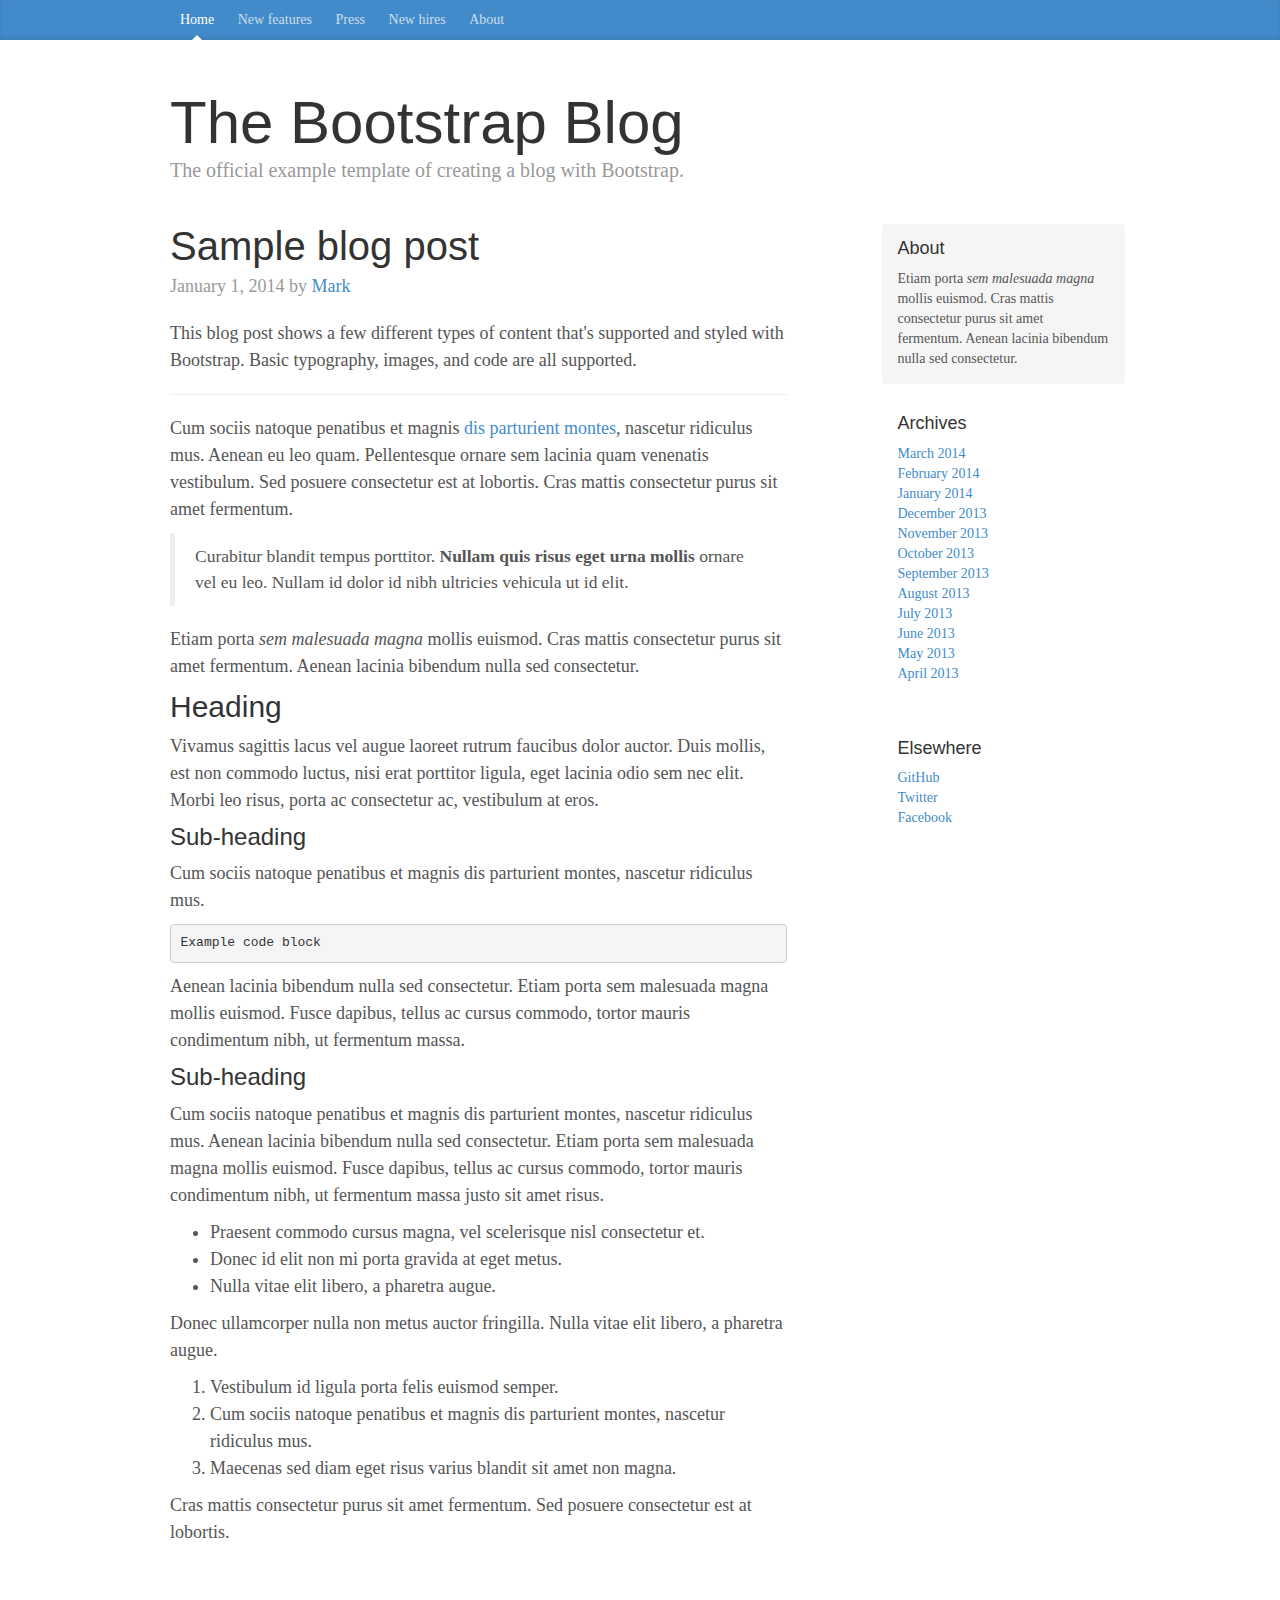
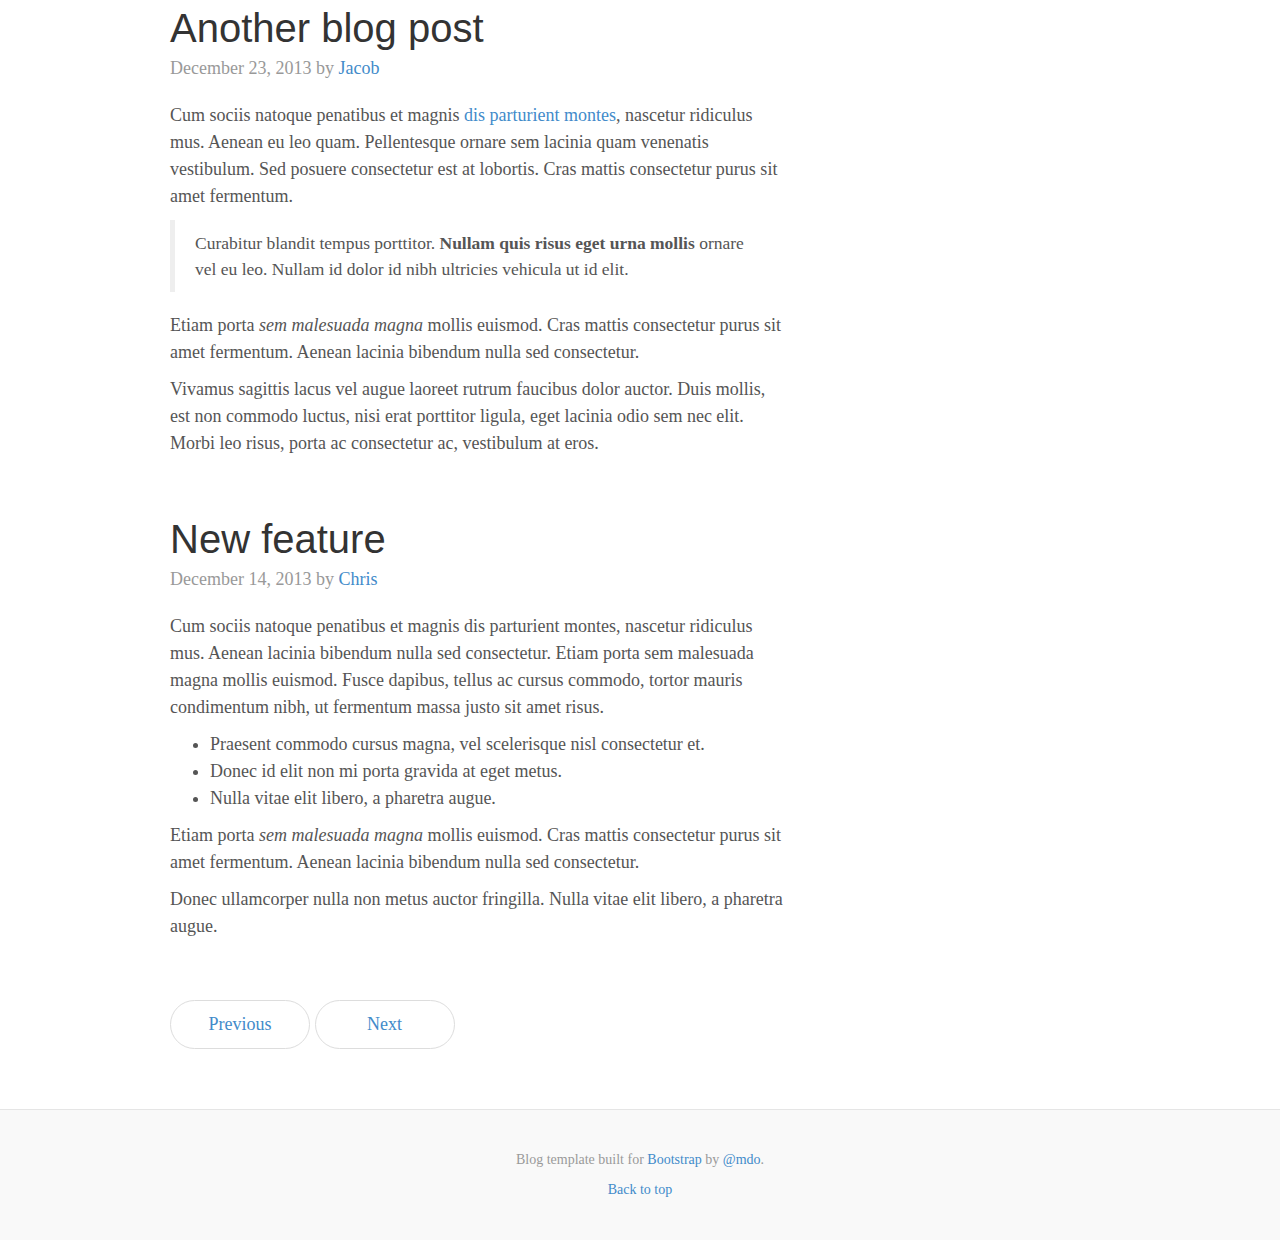
<file: assets/examples/blog/index.html>
<!DOCTYPE html>
<html lang="en">
  <head>
    <meta charset="utf-8">
    <meta http-equiv="X-UA-Compatible" content="IE=edge">
    <meta name="viewport" content="width=device-width, initial-scale=1">
    <meta name="description" content="">
    <meta name="author" content="">
    <link rel="icon" href="../../favicon.ico">

    <title>Blog Template for Bootstrap</title>

    <!-- Bootstrap core CSS -->
    <link href="../../dist/css/bootstrap.min.css" rel="stylesheet">

    <!-- Custom styles for this template -->
    <link href="blog.css" rel="stylesheet">

    <!-- Just for debugging purposes. Don't actually copy these 2 lines! -->
    <!--[if lt IE 9]><script src="../../assets/js/ie8-responsive-file-warning.js"></script><![endif]-->
    <script src="../../assets/js/ie-emulation-modes-warning.js"></script>

    <!-- HTML5 shim and Respond.js IE8 support of HTML5 elements and media queries -->
    <!--[if lt IE 9]>
      <script src="https://oss.maxcdn.com/html5shiv/3.7.2/html5shiv.min.js"></script>
      <script src="https://oss.maxcdn.com/respond/1.4.2/respond.min.js"></script>
    <![endif]-->
  </head>

  <body>

    <div class="blog-masthead">
      <div class="container">
        <nav class="blog-nav">
          <a class="blog-nav-item active" href="#">Home</a>
          <a class="blog-nav-item" href="#">New features</a>
          <a class="blog-nav-item" href="#">Press</a>
          <a class="blog-nav-item" href="#">New hires</a>
          <a class="blog-nav-item" href="#">About</a>
        </nav>
      </div>
    </div>

    <div class="container">

      <div class="blog-header">
        <h1 class="blog-title">The Bootstrap Blog</h1>
        <p class="lead blog-description">The official example template of creating a blog with Bootstrap.</p>
      </div>

      <div class="row">

        <div class="col-sm-8 blog-main">

          <div class="blog-post">
            <h2 class="blog-post-title">Sample blog post</h2>
            <p class="blog-post-meta">January 1, 2014 by <a href="#">Mark</a></p>

            <p>This blog post shows a few different types of content that's supported and styled with Bootstrap. Basic typography, images, and code are all supported.</p>
            <hr>
            <p>Cum sociis natoque penatibus et magnis <a href="#">dis parturient montes</a>, nascetur ridiculus mus. Aenean eu leo quam. Pellentesque ornare sem lacinia quam venenatis vestibulum. Sed posuere consectetur est at lobortis. Cras mattis consectetur purus sit amet fermentum.</p>
            <blockquote>
              <p>Curabitur blandit tempus porttitor. <strong>Nullam quis risus eget urna mollis</strong> ornare vel eu leo. Nullam id dolor id nibh ultricies vehicula ut id elit.</p>
            </blockquote>
            <p>Etiam porta <em>sem malesuada magna</em> mollis euismod. Cras mattis consectetur purus sit amet fermentum. Aenean lacinia bibendum nulla sed consectetur.</p>
            <h2>Heading</h2>
            <p>Vivamus sagittis lacus vel augue laoreet rutrum faucibus dolor auctor. Duis mollis, est non commodo luctus, nisi erat porttitor ligula, eget lacinia odio sem nec elit. Morbi leo risus, porta ac consectetur ac, vestibulum at eros.</p>
            <h3>Sub-heading</h3>
            <p>Cum sociis natoque penatibus et magnis dis parturient montes, nascetur ridiculus mus.</p>
            <pre><code>Example code block</code></pre>
            <p>Aenean lacinia bibendum nulla sed consectetur. Etiam porta sem malesuada magna mollis euismod. Fusce dapibus, tellus ac cursus commodo, tortor mauris condimentum nibh, ut fermentum massa.</p>
            <h3>Sub-heading</h3>
            <p>Cum sociis natoque penatibus et magnis dis parturient montes, nascetur ridiculus mus. Aenean lacinia bibendum nulla sed consectetur. Etiam porta sem malesuada magna mollis euismod. Fusce dapibus, tellus ac cursus commodo, tortor mauris condimentum nibh, ut fermentum massa justo sit amet risus.</p>
            <ul>
              <li>Praesent commodo cursus magna, vel scelerisque nisl consectetur et.</li>
              <li>Donec id elit non mi porta gravida at eget metus.</li>
              <li>Nulla vitae elit libero, a pharetra augue.</li>
            </ul>
            <p>Donec ullamcorper nulla non metus auctor fringilla. Nulla vitae elit libero, a pharetra augue.</p>
            <ol>
              <li>Vestibulum id ligula porta felis euismod semper.</li>
              <li>Cum sociis natoque penatibus et magnis dis parturient montes, nascetur ridiculus mus.</li>
              <li>Maecenas sed diam eget risus varius blandit sit amet non magna.</li>
            </ol>
            <p>Cras mattis consectetur purus sit amet fermentum. Sed posuere consectetur est at lobortis.</p>
          </div><!-- /.blog-post -->

          <div class="blog-post">
            <h2 class="blog-post-title">Another blog post</h2>
            <p class="blog-post-meta">December 23, 2013 by <a href="#">Jacob</a></p>

            <p>Cum sociis natoque penatibus et magnis <a href="#">dis parturient montes</a>, nascetur ridiculus mus. Aenean eu leo quam. Pellentesque ornare sem lacinia quam venenatis vestibulum. Sed posuere consectetur est at lobortis. Cras mattis consectetur purus sit amet fermentum.</p>
            <blockquote>
              <p>Curabitur blandit tempus porttitor. <strong>Nullam quis risus eget urna mollis</strong> ornare vel eu leo. Nullam id dolor id nibh ultricies vehicula ut id elit.</p>
            </blockquote>
            <p>Etiam porta <em>sem malesuada magna</em> mollis euismod. Cras mattis consectetur purus sit amet fermentum. Aenean lacinia bibendum nulla sed consectetur.</p>
            <p>Vivamus sagittis lacus vel augue laoreet rutrum faucibus dolor auctor. Duis mollis, est non commodo luctus, nisi erat porttitor ligula, eget lacinia odio sem nec elit. Morbi leo risus, porta ac consectetur ac, vestibulum at eros.</p>
          </div><!-- /.blog-post -->

          <div class="blog-post">
            <h2 class="blog-post-title">New feature</h2>
            <p class="blog-post-meta">December 14, 2013 by <a href="#">Chris</a></p>

            <p>Cum sociis natoque penatibus et magnis dis parturient montes, nascetur ridiculus mus. Aenean lacinia bibendum nulla sed consectetur. Etiam porta sem malesuada magna mollis euismod. Fusce dapibus, tellus ac cursus commodo, tortor mauris condimentum nibh, ut fermentum massa justo sit amet risus.</p>
            <ul>
              <li>Praesent commodo cursus magna, vel scelerisque nisl consectetur et.</li>
              <li>Donec id elit non mi porta gravida at eget metus.</li>
              <li>Nulla vitae elit libero, a pharetra augue.</li>
            </ul>
            <p>Etiam porta <em>sem malesuada magna</em> mollis euismod. Cras mattis consectetur purus sit amet fermentum. Aenean lacinia bibendum nulla sed consectetur.</p>
            <p>Donec ullamcorper nulla non metus auctor fringilla. Nulla vitae elit libero, a pharetra augue.</p>
          </div><!-- /.blog-post -->

          <ul class="pager">
            <li><a href="#">Previous</a></li>
            <li><a href="#">Next</a></li>
          </ul>

        </div><!-- /.blog-main -->

        <div class="col-sm-3 col-sm-offset-1 blog-sidebar">
          <div class="sidebar-module sidebar-module-inset">
            <h4>About</h4>
            <p>Etiam porta <em>sem malesuada magna</em> mollis euismod. Cras mattis consectetur purus sit amet fermentum. Aenean lacinia bibendum nulla sed consectetur.</p>
          </div>
          <div class="sidebar-module">
            <h4>Archives</h4>
            <ol class="list-unstyled">
              <li><a href="#">March 2014</a></li>
              <li><a href="#">February 2014</a></li>
              <li><a href="#">January 2014</a></li>
              <li><a href="#">December 2013</a></li>
              <li><a href="#">November 2013</a></li>
              <li><a href="#">October 2013</a></li>
              <li><a href="#">September 2013</a></li>
              <li><a href="#">August 2013</a></li>
              <li><a href="#">July 2013</a></li>
              <li><a href="#">June 2013</a></li>
              <li><a href="#">May 2013</a></li>
              <li><a href="#">April 2013</a></li>
            </ol>
          </div>
          <div class="sidebar-module">
            <h4>Elsewhere</h4>
            <ol class="list-unstyled">
              <li><a href="#">GitHub</a></li>
              <li><a href="#">Twitter</a></li>
              <li><a href="#">Facebook</a></li>
            </ol>
          </div>
        </div><!-- /.blog-sidebar -->

      </div><!-- /.row -->

    </div><!-- /.container -->

    <div class="blog-footer">
      <p>Blog template built for <a href="http://getbootstrap.com">Bootstrap</a> by <a href="https://twitter.com/mdo">@mdo</a>.</p>
      <p>
        <a href="#">Back to top</a>
      </p>
    </div>


    <!-- Bootstrap core JavaScript
    ================================================== -->
    <!-- Placed at the end of the document so the pages load faster -->
    <script src="https://ajax.googleapis.com/ajax/libs/jquery/1.11.1/jquery.min.js"></script>
    <script src="../../dist/js/bootstrap.min.js"></script>
    <script src="../../assets/js/docs.min.js"></script>
    <!-- IE10 viewport hack for Surface/desktop Windows 8 bug -->
    <script src="../../assets/js/ie10-viewport-bug-workaround.js"></script>
  </body>
</html>
</file>
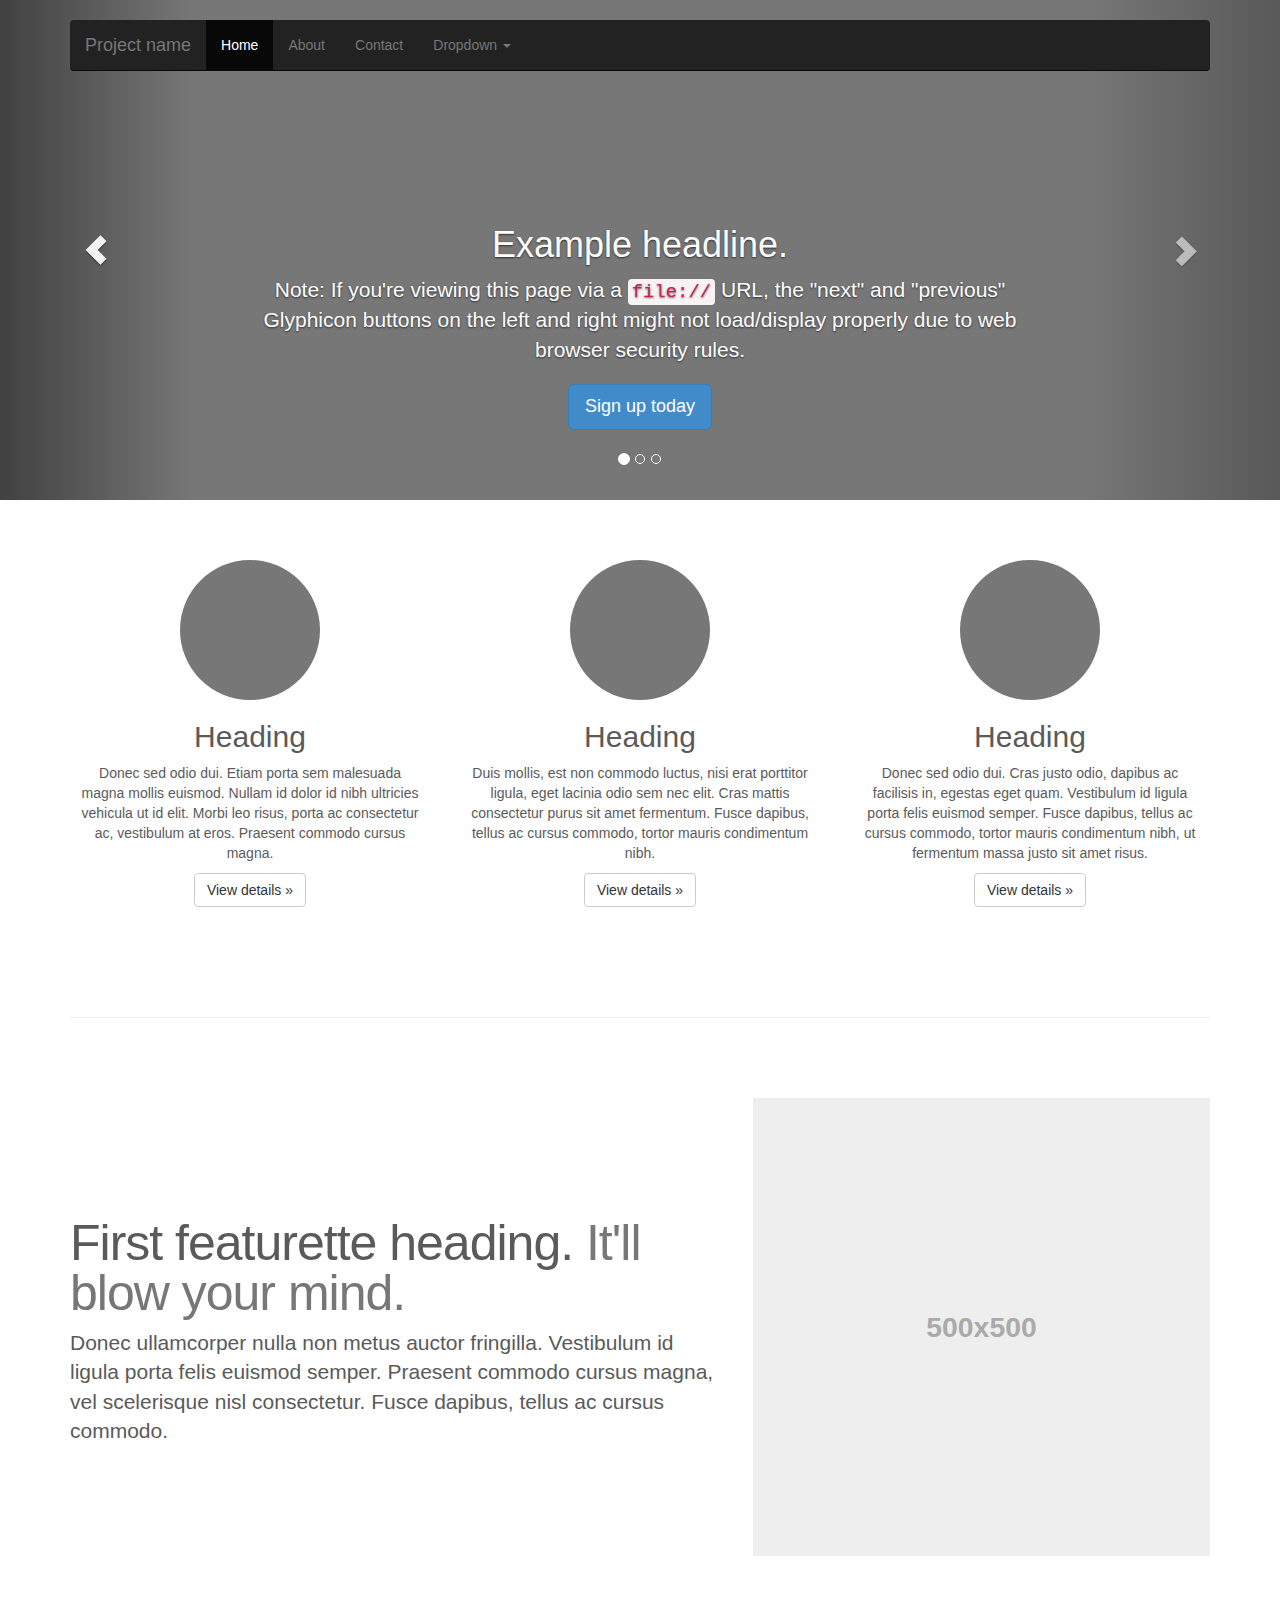
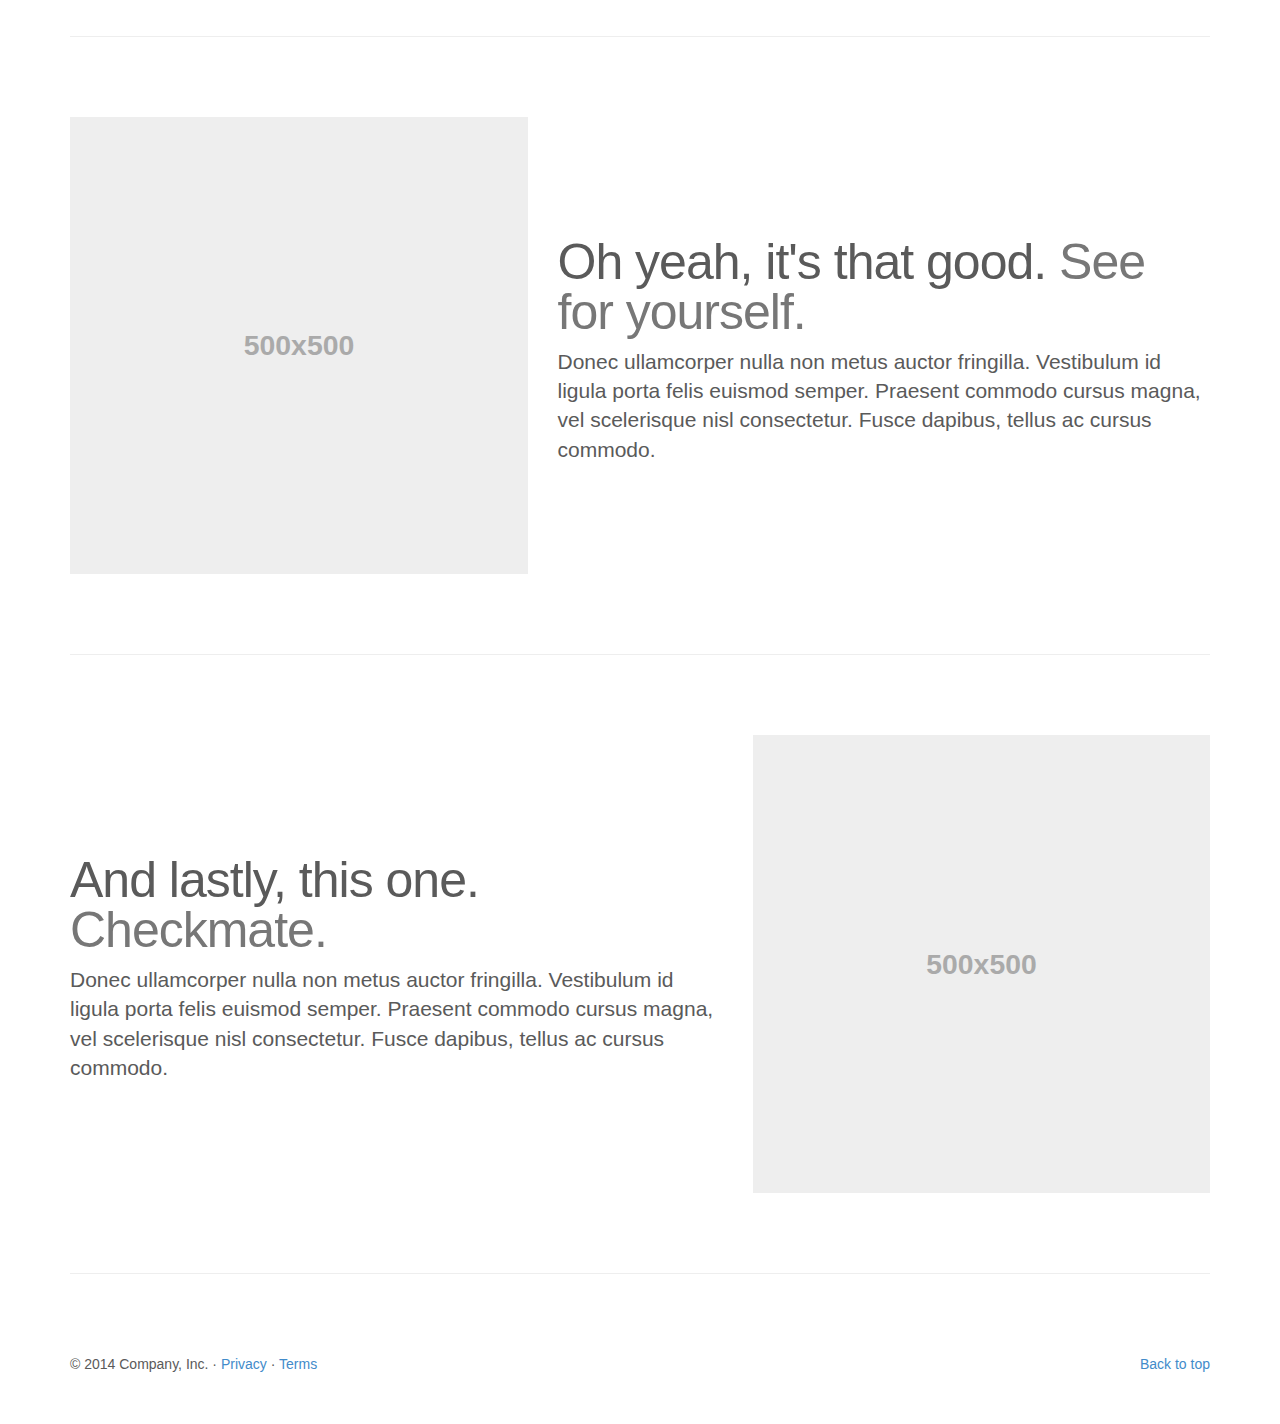
<file: assets/examples/carousel/index.html>
<!DOCTYPE html>
<html lang="en">
  <head>
    <meta charset="utf-8">
    <meta http-equiv="X-UA-Compatible" content="IE=edge">
    <meta name="viewport" content="width=device-width, initial-scale=1">
    <meta name="description" content="">
    <meta name="author" content="">
    <link rel="icon" href="../../favicon.ico">

    <title>Carousel Template for Bootstrap</title>

    <!-- Bootstrap core CSS -->
    <link href="../../dist/css/bootstrap.min.css" rel="stylesheet">

    <!-- Just for debugging purposes. Don't actually copy these 2 lines! -->
    <!--[if lt IE 9]><script src="../../assets/js/ie8-responsive-file-warning.js"></script><![endif]-->
    <script src="../../assets/js/ie-emulation-modes-warning.js"></script>

    <!-- HTML5 shim and Respond.js IE8 support of HTML5 elements and media queries -->
    <!--[if lt IE 9]>
      <script src="https://oss.maxcdn.com/html5shiv/3.7.2/html5shiv.min.js"></script>
      <script src="https://oss.maxcdn.com/respond/1.4.2/respond.min.js"></script>
    <![endif]-->

    <!-- Custom styles for this template -->
    <link href="carousel.css" rel="stylesheet">
  </head>
<!-- NAVBAR
================================================== -->
  <body>
    <div class="navbar-wrapper">
      <div class="container">

        <div class="navbar navbar-inverse navbar-static-top" role="navigation">
          <div class="container">
            <div class="navbar-header">
              <button type="button" class="navbar-toggle collapsed" data-toggle="collapse" data-target=".navbar-collapse">
                <span class="sr-only">Toggle navigation</span>
                <span class="icon-bar"></span>
                <span class="icon-bar"></span>
                <span class="icon-bar"></span>
              </button>
              <a class="navbar-brand" href="#">Project name</a>
            </div>
            <div class="navbar-collapse collapse">
              <ul class="nav navbar-nav">
                <li class="active"><a href="#">Home</a></li>
                <li><a href="#about">About</a></li>
                <li><a href="#contact">Contact</a></li>
                <li class="dropdown">
                  <a href="#" class="dropdown-toggle" data-toggle="dropdown">Dropdown <span class="caret"></span></a>
                  <ul class="dropdown-menu" role="menu">
                    <li><a href="#">Action</a></li>
                    <li><a href="#">Another action</a></li>
                    <li><a href="#">Something else here</a></li>
                    <li class="divider"></li>
                    <li class="dropdown-header">Nav header</li>
                    <li><a href="#">Separated link</a></li>
                    <li><a href="#">One more separated link</a></li>
                  </ul>
                </li>
              </ul>
            </div>
          </div>
        </div>

      </div>
    </div>


    <!-- Carousel
    ================================================== -->
    <div id="myCarousel" class="carousel slide" data-ride="carousel">
      <!-- Indicators -->
      <ol class="carousel-indicators">
        <li data-target="#myCarousel" data-slide-to="0" class="active"></li>
        <li data-target="#myCarousel" data-slide-to="1"></li>
        <li data-target="#myCarousel" data-slide-to="2"></li>
      </ol>
      <div class="carousel-inner" role="listbox">
        <div class="item active">
          <img src="[data-uri]" alt="First slide">
          <div class="container">
            <div class="carousel-caption">
              <h1>Example headline.</h1>
              <p>Note: If you're viewing this page via a <code>file://</code> URL, the "next" and "previous" Glyphicon buttons on the left and right might not load/display properly due to web browser security rules.</p>
              <p><a class="btn btn-lg btn-primary" href="#" role="button">Sign up today</a></p>
            </div>
          </div>
        </div>
        <div class="item">
          <img src="[data-uri]" alt="Second slide">
          <div class="container">
            <div class="carousel-caption">
              <h1>Another example headline.</h1>
              <p>Cras justo odio, dapibus ac facilisis in, egestas eget quam. Donec id elit non mi porta gravida at eget metus. Nullam id dolor id nibh ultricies vehicula ut id elit.</p>
              <p><a class="btn btn-lg btn-primary" href="#" role="button">Learn more</a></p>
            </div>
          </div>
        </div>
        <div class="item">
          <img src="[data-uri]" alt="Third slide">
          <div class="container">
            <div class="carousel-caption">
              <h1>One more for good measure.</h1>
              <p>Cras justo odio, dapibus ac facilisis in, egestas eget quam. Donec id elit non mi porta gravida at eget metus. Nullam id dolor id nibh ultricies vehicula ut id elit.</p>
              <p><a class="btn btn-lg btn-primary" href="#" role="button">Browse gallery</a></p>
            </div>
          </div>
        </div>
      </div>
      <a class="left carousel-control" href="#myCarousel" role="button" data-slide="prev">
        <span class="glyphicon glyphicon-chevron-left"></span>
        <span class="sr-only">Previous</span>
      </a>
      <a class="right carousel-control" href="#myCarousel" role="button" data-slide="next">
        <span class="glyphicon glyphicon-chevron-right"></span>
        <span class="sr-only">Next</span>
      </a>
    </div><!-- /.carousel -->



    <!-- Marketing messaging and featurettes
    ================================================== -->
    <!-- Wrap the rest of the page in another container to center all the content. -->

    <div class="container marketing">

      <!-- Three columns of text below the carousel -->
      <div class="row">
        <div class="col-lg-4">
          <img class="img-circle" src="[data-uri]" alt="Generic placeholder image" style="width: 140px; height: 140px;">
          <h2>Heading</h2>
          <p>Donec sed odio dui. Etiam porta sem malesuada magna mollis euismod. Nullam id dolor id nibh ultricies vehicula ut id elit. Morbi leo risus, porta ac consectetur ac, vestibulum at eros. Praesent commodo cursus magna.</p>
          <p><a class="btn btn-default" href="#" role="button">View details &raquo;</a></p>
        </div><!-- /.col-lg-4 -->
        <div class="col-lg-4">
          <img class="img-circle" src="[data-uri]" alt="Generic placeholder image" style="width: 140px; height: 140px;">
          <h2>Heading</h2>
          <p>Duis mollis, est non commodo luctus, nisi erat porttitor ligula, eget lacinia odio sem nec elit. Cras mattis consectetur purus sit amet fermentum. Fusce dapibus, tellus ac cursus commodo, tortor mauris condimentum nibh.</p>
          <p><a class="btn btn-default" href="#" role="button">View details &raquo;</a></p>
        </div><!-- /.col-lg-4 -->
        <div class="col-lg-4">
          <img class="img-circle" src="[data-uri]" alt="Generic placeholder image" style="width: 140px; height: 140px;">
          <h2>Heading</h2>
          <p>Donec sed odio dui. Cras justo odio, dapibus ac facilisis in, egestas eget quam. Vestibulum id ligula porta felis euismod semper. Fusce dapibus, tellus ac cursus commodo, tortor mauris condimentum nibh, ut fermentum massa justo sit amet risus.</p>
          <p><a class="btn btn-default" href="#" role="button">View details &raquo;</a></p>
        </div><!-- /.col-lg-4 -->
      </div><!-- /.row -->


      <!-- START THE FEATURETTES -->

      <hr class="featurette-divider">

      <div class="row featurette">
        <div class="col-md-7">
          <h2 class="featurette-heading">First featurette heading. <span class="text-muted">It'll blow your mind.</span></h2>
          <p class="lead">Donec ullamcorper nulla non metus auctor fringilla. Vestibulum id ligula porta felis euismod semper. Praesent commodo cursus magna, vel scelerisque nisl consectetur. Fusce dapibus, tellus ac cursus commodo.</p>
        </div>
        <div class="col-md-5">
          <img class="featurette-image img-responsive" data-src="holder.js/500x500/auto" alt="Generic placeholder image">
        </div>
      </div>

      <hr class="featurette-divider">

      <div class="row featurette">
        <div class="col-md-5">
          <img class="featurette-image img-responsive" data-src="holder.js/500x500/auto" alt="Generic placeholder image">
        </div>
        <div class="col-md-7">
          <h2 class="featurette-heading">Oh yeah, it's that good. <span class="text-muted">See for yourself.</span></h2>
          <p class="lead">Donec ullamcorper nulla non metus auctor fringilla. Vestibulum id ligula porta felis euismod semper. Praesent commodo cursus magna, vel scelerisque nisl consectetur. Fusce dapibus, tellus ac cursus commodo.</p>
        </div>
      </div>

      <hr class="featurette-divider">

      <div class="row featurette">
        <div class="col-md-7">
          <h2 class="featurette-heading">And lastly, this one. <span class="text-muted">Checkmate.</span></h2>
          <p class="lead">Donec ullamcorper nulla non metus auctor fringilla. Vestibulum id ligula porta felis euismod semper. Praesent commodo cursus magna, vel scelerisque nisl consectetur. Fusce dapibus, tellus ac cursus commodo.</p>
        </div>
        <div class="col-md-5">
          <img class="featurette-image img-responsive" data-src="holder.js/500x500/auto" alt="Generic placeholder image">
        </div>
      </div>

      <hr class="featurette-divider">

      <!-- /END THE FEATURETTES -->


      <!-- FOOTER -->
      <footer>
        <p class="pull-right"><a href="#">Back to top</a></p>
        <p>&copy; 2014 Company, Inc. &middot; <a href="#">Privacy</a> &middot; <a href="#">Terms</a></p>
      </footer>

    </div><!-- /.container -->


    <!-- Bootstrap core JavaScript
    ================================================== -->
    <!-- Placed at the end of the document so the pages load faster -->
    <script src="https://ajax.googleapis.com/ajax/libs/jquery/1.11.1/jquery.min.js"></script>
    <script src="../../dist/js/bootstrap.min.js"></script>
    <script src="../../assets/js/docs.min.js"></script>
    <!-- IE10 viewport hack for Surface/desktop Windows 8 bug -->
    <script src="../../assets/js/ie10-viewport-bug-workaround.js"></script>
  </body>
</html>
</file>
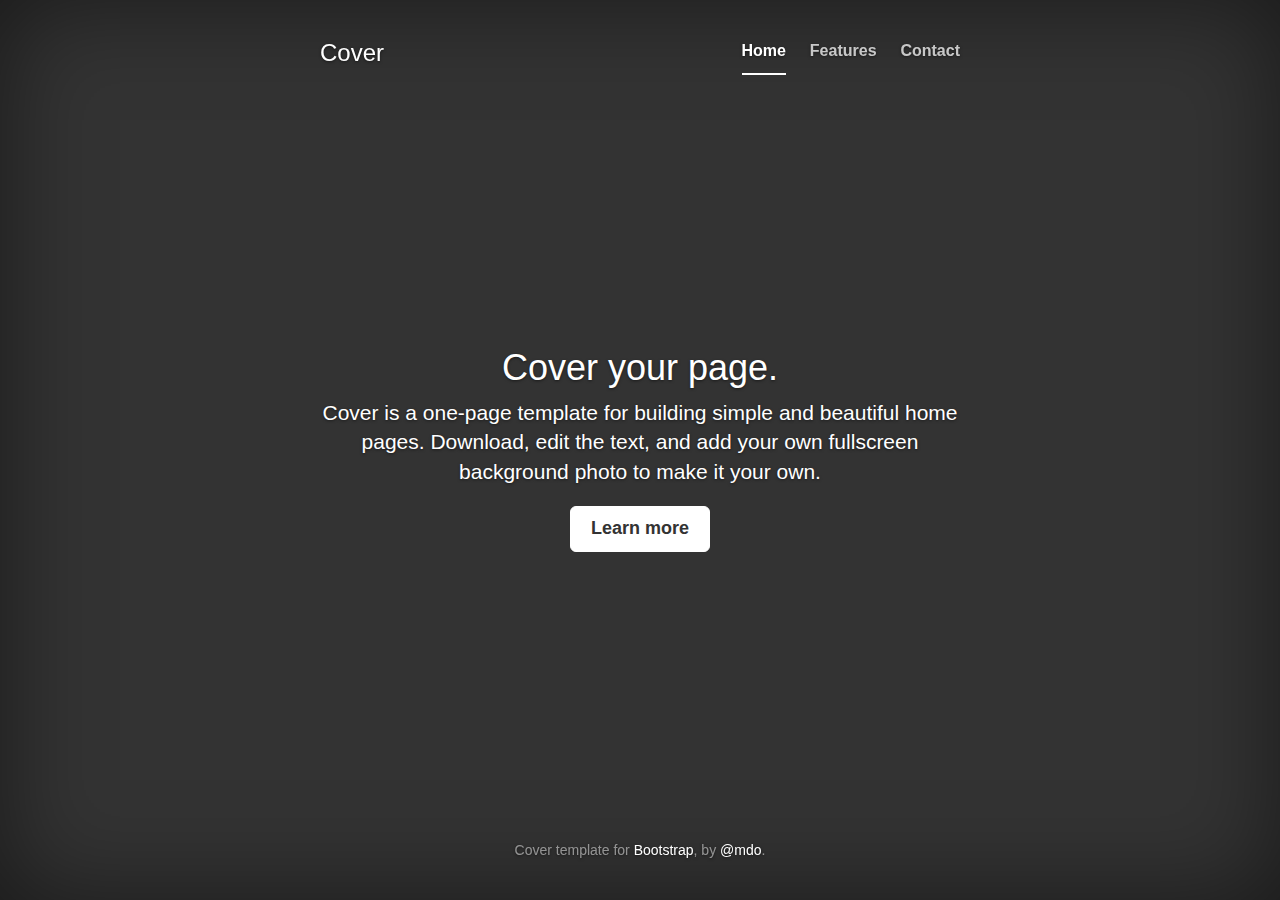
<file: assets/examples/cover/index.html>
<!DOCTYPE html>
<html lang="en">
  <head>
    <meta charset="utf-8">
    <meta http-equiv="X-UA-Compatible" content="IE=edge">
    <meta name="viewport" content="width=device-width, initial-scale=1">
    <meta name="description" content="">
    <meta name="author" content="">
    <link rel="icon" href="../../favicon.ico">

    <title>Cover Template for Bootstrap</title>

    <!-- Bootstrap core CSS -->
    <link href="../../dist/css/bootstrap.min.css" rel="stylesheet">

    <!-- Custom styles for this template -->
    <link href="cover.css" rel="stylesheet">

    <!-- Just for debugging purposes. Don't actually copy these 2 lines! -->
    <!--[if lt IE 9]><script src="../../assets/js/ie8-responsive-file-warning.js"></script><![endif]-->
    <script src="../../assets/js/ie-emulation-modes-warning.js"></script>

    <!-- HTML5 shim and Respond.js IE8 support of HTML5 elements and media queries -->
    <!--[if lt IE 9]>
      <script src="https://oss.maxcdn.com/html5shiv/3.7.2/html5shiv.min.js"></script>
      <script src="https://oss.maxcdn.com/respond/1.4.2/respond.min.js"></script>
    <![endif]-->
  </head>

  <body>

    <div class="site-wrapper">

      <div class="site-wrapper-inner">

        <div class="cover-container">

          <div class="masthead clearfix">
            <div class="inner">
              <h3 class="masthead-brand">Cover</h3>
              <ul class="nav masthead-nav">
                <li class="active"><a href="#">Home</a></li>
                <li><a href="#">Features</a></li>
                <li><a href="#">Contact</a></li>
              </ul>
            </div>
          </div>

          <div class="inner cover">
            <h1 class="cover-heading">Cover your page.</h1>
            <p class="lead">Cover is a one-page template for building simple and beautiful home pages. Download, edit the text, and add your own fullscreen background photo to make it your own.</p>
            <p class="lead">
              <a href="#" class="btn btn-lg btn-default">Learn more</a>
            </p>
          </div>

          <div class="mastfoot">
            <div class="inner">
              <p>Cover template for <a href="http://getbootstrap.com">Bootstrap</a>, by <a href="https://twitter.com/mdo">@mdo</a>.</p>
            </div>
          </div>

        </div>

      </div>

    </div>

    <!-- Bootstrap core JavaScript
    ================================================== -->
    <!-- Placed at the end of the document so the pages load faster -->
    <script src="https://ajax.googleapis.com/ajax/libs/jquery/1.11.1/jquery.min.js"></script>
    <script src="../../dist/js/bootstrap.min.js"></script>
    <script src="../../assets/js/docs.min.js"></script>
    <!-- IE10 viewport hack for Surface/desktop Windows 8 bug -->
    <script src="../../assets/js/ie10-viewport-bug-workaround.js"></script>
  </body>
</html>
</file>
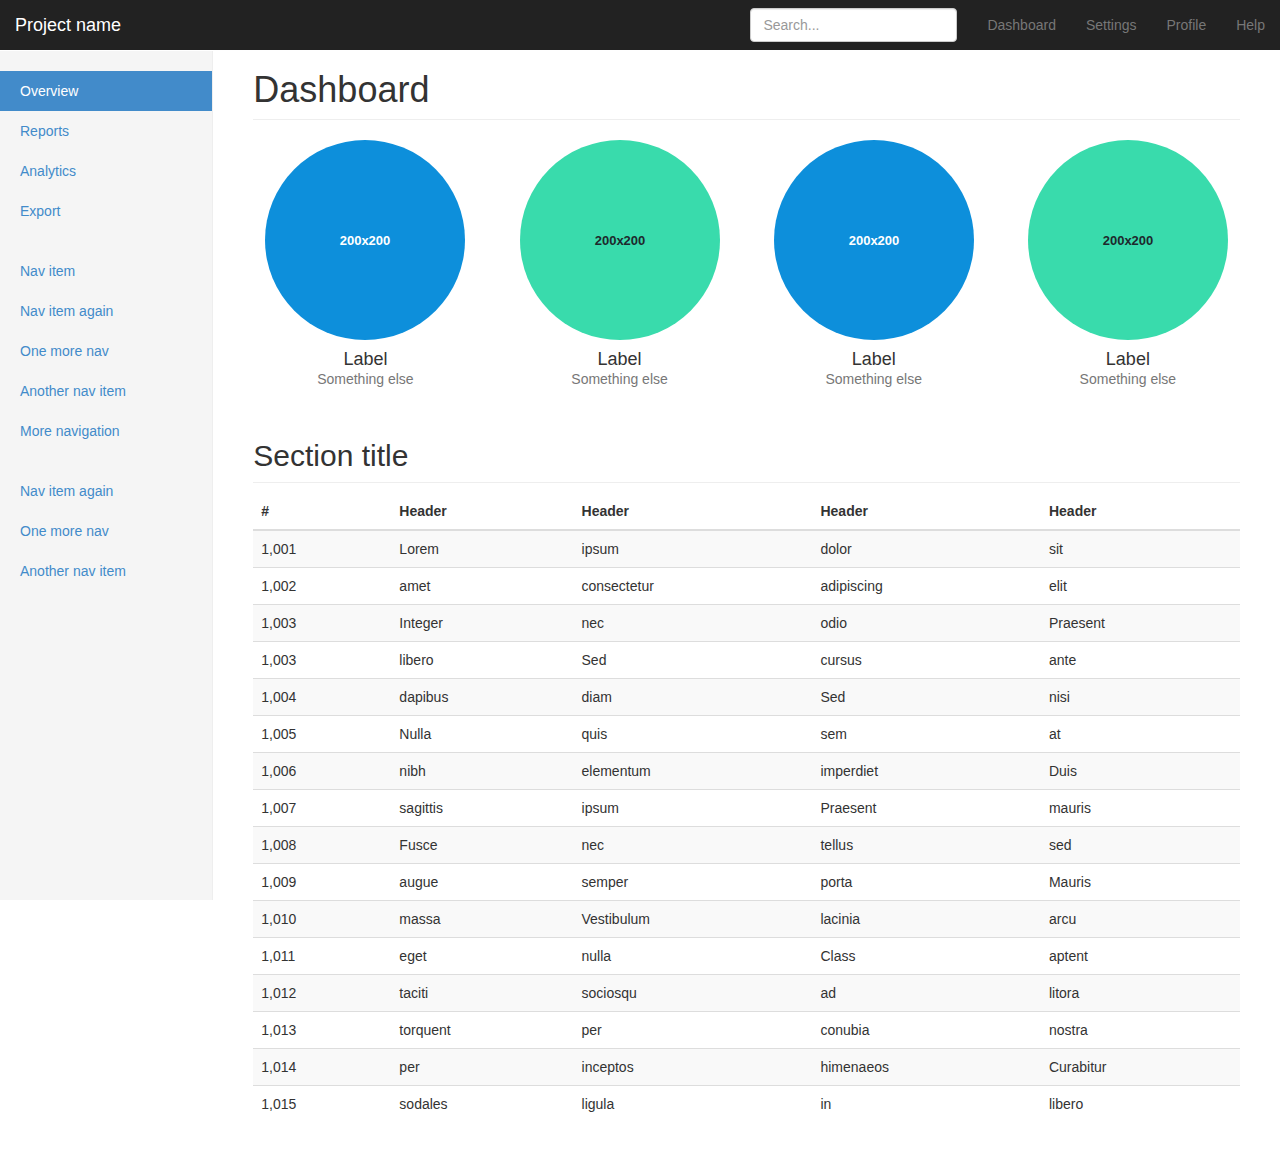
<file: assets/examples/dashboard/index.html>
<!DOCTYPE html>
<html lang="en">
  <head>
    <meta charset="utf-8">
    <meta http-equiv="X-UA-Compatible" content="IE=edge">
    <meta name="viewport" content="width=device-width, initial-scale=1">
    <meta name="description" content="">
    <meta name="author" content="">
    <link rel="icon" href="../../favicon.ico">

    <title>Dashboard Template for Bootstrap</title>

    <!-- Bootstrap core CSS -->
    <link href="../../dist/css/bootstrap.min.css" rel="stylesheet">

    <!-- Custom styles for this template -->
    <link href="dashboard.css" rel="stylesheet">

    <!-- Just for debugging purposes. Don't actually copy these 2 lines! -->
    <!--[if lt IE 9]><script src="../../assets/js/ie8-responsive-file-warning.js"></script><![endif]-->
    <script src="../../assets/js/ie-emulation-modes-warning.js"></script>

    <!-- HTML5 shim and Respond.js IE8 support of HTML5 elements and media queries -->
    <!--[if lt IE 9]>
      <script src="https://oss.maxcdn.com/html5shiv/3.7.2/html5shiv.min.js"></script>
      <script src="https://oss.maxcdn.com/respond/1.4.2/respond.min.js"></script>
    <![endif]-->
  </head>

  <body>

    <div class="navbar navbar-inverse navbar-fixed-top" role="navigation">
      <div class="container-fluid">
        <div class="navbar-header">
          <button type="button" class="navbar-toggle collapsed" data-toggle="collapse" data-target=".navbar-collapse">
            <span class="sr-only">Toggle navigation</span>
            <span class="icon-bar"></span>
            <span class="icon-bar"></span>
            <span class="icon-bar"></span>
          </button>
          <a class="navbar-brand" href="#">Project name</a>
        </div>
        <div class="navbar-collapse collapse">
          <ul class="nav navbar-nav navbar-right">
            <li><a href="#">Dashboard</a></li>
            <li><a href="#">Settings</a></li>
            <li><a href="#">Profile</a></li>
            <li><a href="#">Help</a></li>
          </ul>
          <form class="navbar-form navbar-right">
            <input type="text" class="form-control" placeholder="Search...">
          </form>
        </div>
      </div>
    </div>

    <div class="container-fluid">
      <div class="row">
        <div class="col-sm-3 col-md-2 sidebar">
          <ul class="nav nav-sidebar">
            <li class="active"><a href="#">Overview</a></li>
            <li><a href="#">Reports</a></li>
            <li><a href="#">Analytics</a></li>
            <li><a href="#">Export</a></li>
          </ul>
          <ul class="nav nav-sidebar">
            <li><a href="">Nav item</a></li>
            <li><a href="">Nav item again</a></li>
            <li><a href="">One more nav</a></li>
            <li><a href="">Another nav item</a></li>
            <li><a href="">More navigation</a></li>
          </ul>
          <ul class="nav nav-sidebar">
            <li><a href="">Nav item again</a></li>
            <li><a href="">One more nav</a></li>
            <li><a href="">Another nav item</a></li>
          </ul>
        </div>
        <div class="col-sm-9 col-sm-offset-3 col-md-10 col-md-offset-2 main">
          <h1 class="page-header">Dashboard</h1>

          <div class="row placeholders">
            <div class="col-xs-6 col-sm-3 placeholder">
              <img data-src="holder.js/200x200/auto/sky" class="img-responsive" alt="Generic placeholder thumbnail">
              <h4>Label</h4>
              <span class="text-muted">Something else</span>
            </div>
            <div class="col-xs-6 col-sm-3 placeholder">
              <img data-src="holder.js/200x200/auto/vine" class="img-responsive" alt="Generic placeholder thumbnail">
              <h4>Label</h4>
              <span class="text-muted">Something else</span>
            </div>
            <div class="col-xs-6 col-sm-3 placeholder">
              <img data-src="holder.js/200x200/auto/sky" class="img-responsive" alt="Generic placeholder thumbnail">
              <h4>Label</h4>
              <span class="text-muted">Something else</span>
            </div>
            <div class="col-xs-6 col-sm-3 placeholder">
              <img data-src="holder.js/200x200/auto/vine" class="img-responsive" alt="Generic placeholder thumbnail">
              <h4>Label</h4>
              <span class="text-muted">Something else</span>
            </div>
          </div>

          <h2 class="sub-header">Section title</h2>
          <div class="table-responsive">
            <table class="table table-striped">
              <thead>
                <tr>
                  <th>#</th>
                  <th>Header</th>
                  <th>Header</th>
                  <th>Header</th>
                  <th>Header</th>
                </tr>
              </thead>
              <tbody>
                <tr>
                  <td>1,001</td>
                  <td>Lorem</td>
                  <td>ipsum</td>
                  <td>dolor</td>
                  <td>sit</td>
                </tr>
                <tr>
                  <td>1,002</td>
                  <td>amet</td>
                  <td>consectetur</td>
                  <td>adipiscing</td>
                  <td>elit</td>
                </tr>
                <tr>
                  <td>1,003</td>
                  <td>Integer</td>
                  <td>nec</td>
                  <td>odio</td>
                  <td>Praesent</td>
                </tr>
                <tr>
                  <td>1,003</td>
                  <td>libero</td>
                  <td>Sed</td>
                  <td>cursus</td>
                  <td>ante</td>
                </tr>
                <tr>
                  <td>1,004</td>
                  <td>dapibus</td>
                  <td>diam</td>
                  <td>Sed</td>
                  <td>nisi</td>
                </tr>
                <tr>
                  <td>1,005</td>
                  <td>Nulla</td>
                  <td>quis</td>
                  <td>sem</td>
                  <td>at</td>
                </tr>
                <tr>
                  <td>1,006</td>
                  <td>nibh</td>
                  <td>elementum</td>
                  <td>imperdiet</td>
                  <td>Duis</td>
                </tr>
                <tr>
                  <td>1,007</td>
                  <td>sagittis</td>
                  <td>ipsum</td>
                  <td>Praesent</td>
                  <td>mauris</td>
                </tr>
                <tr>
                  <td>1,008</td>
                  <td>Fusce</td>
                  <td>nec</td>
                  <td>tellus</td>
                  <td>sed</td>
                </tr>
                <tr>
                  <td>1,009</td>
                  <td>augue</td>
                  <td>semper</td>
                  <td>porta</td>
                  <td>Mauris</td>
                </tr>
                <tr>
                  <td>1,010</td>
                  <td>massa</td>
                  <td>Vestibulum</td>
                  <td>lacinia</td>
                  <td>arcu</td>
                </tr>
                <tr>
                  <td>1,011</td>
                  <td>eget</td>
                  <td>nulla</td>
                  <td>Class</td>
                  <td>aptent</td>
                </tr>
                <tr>
                  <td>1,012</td>
                  <td>taciti</td>
                  <td>sociosqu</td>
                  <td>ad</td>
                  <td>litora</td>
                </tr>
                <tr>
                  <td>1,013</td>
                  <td>torquent</td>
                  <td>per</td>
                  <td>conubia</td>
                  <td>nostra</td>
                </tr>
                <tr>
                  <td>1,014</td>
                  <td>per</td>
                  <td>inceptos</td>
                  <td>himenaeos</td>
                  <td>Curabitur</td>
                </tr>
                <tr>
                  <td>1,015</td>
                  <td>sodales</td>
                  <td>ligula</td>
                  <td>in</td>
                  <td>libero</td>
                </tr>
              </tbody>
            </table>
          </div>
        </div>
      </div>
    </div>

    <!-- Bootstrap core JavaScript
    ================================================== -->
    <!-- Placed at the end of the document so the pages load faster -->
    <script src="https://ajax.googleapis.com/ajax/libs/jquery/1.11.1/jquery.min.js"></script>
    <script src="../../dist/js/bootstrap.min.js"></script>
    <script src="../../assets/js/docs.min.js"></script>
    <!-- IE10 viewport hack for Surface/desktop Windows 8 bug -->
    <script src="../../assets/js/ie10-viewport-bug-workaround.js"></script>
  </body>
</html>
</file>
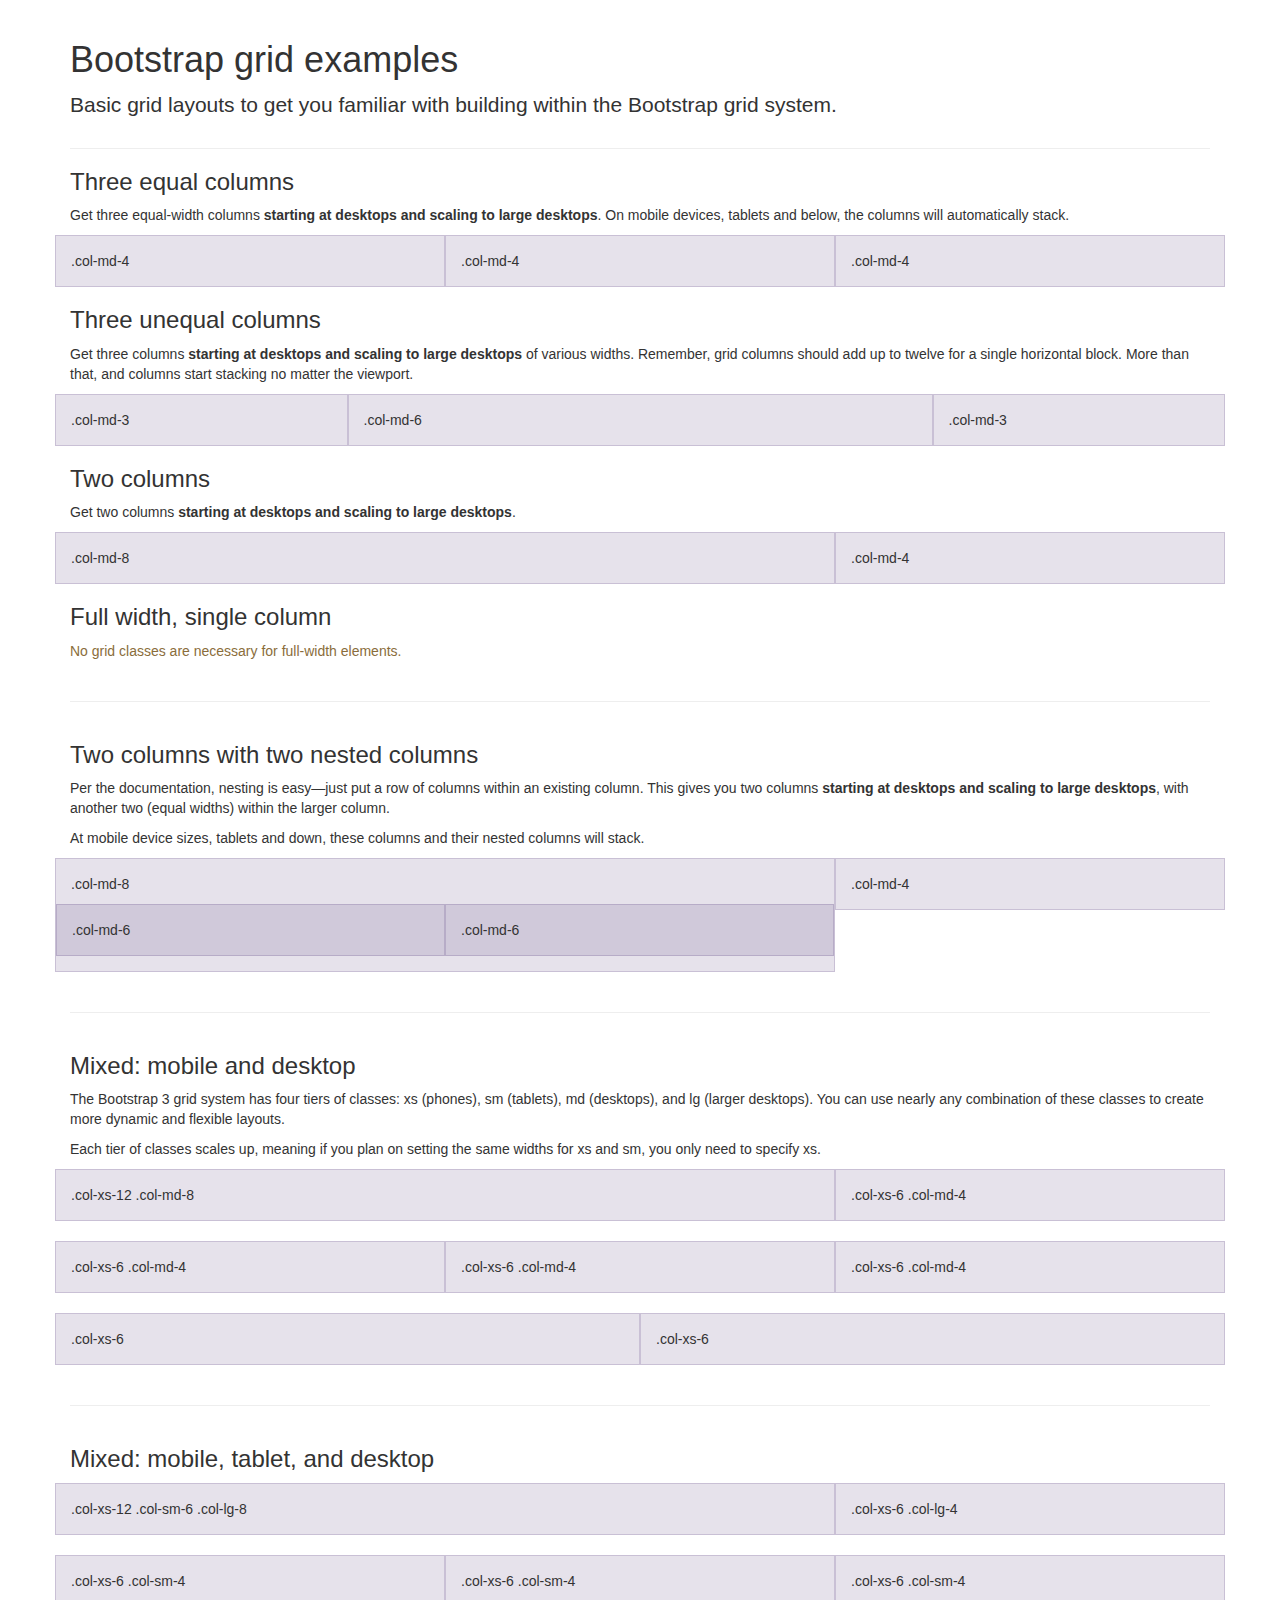
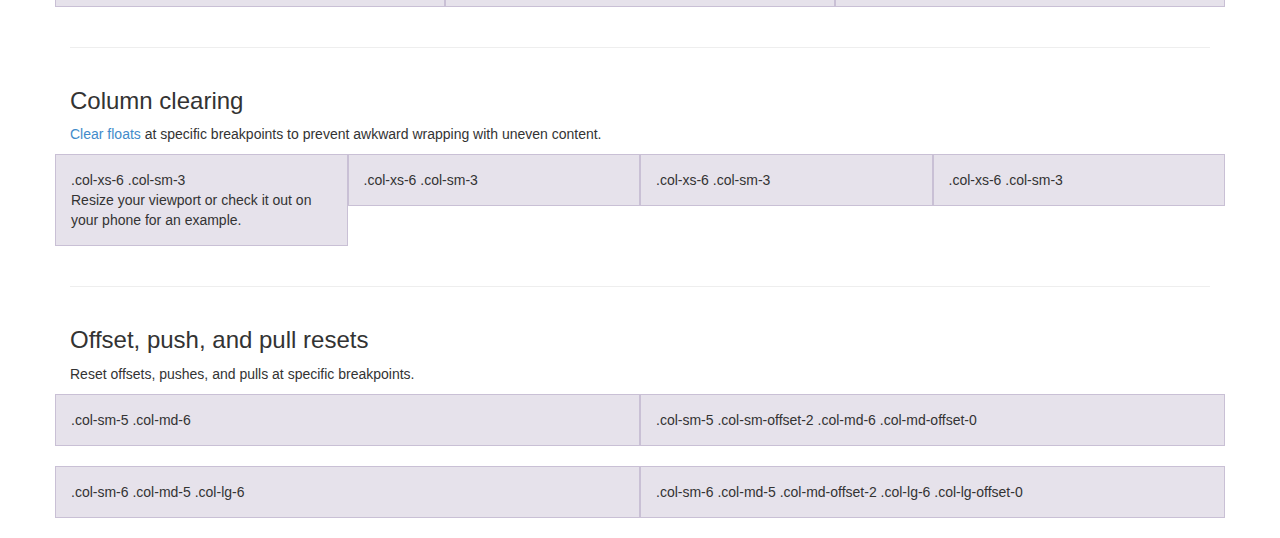
<file: assets/examples/grid/index.html>
<!DOCTYPE html>
<html lang="en">
  <head>
    <meta charset="utf-8">
    <meta http-equiv="X-UA-Compatible" content="IE=edge">
    <meta name="viewport" content="width=device-width, initial-scale=1">
    <meta name="description" content="">
    <meta name="author" content="">
    <link rel="icon" href="../../favicon.ico">

    <title>Grid Template for Bootstrap</title>

    <!-- Bootstrap core CSS -->
    <link href="../../dist/css/bootstrap.min.css" rel="stylesheet">

    <!-- Custom styles for this template -->
    <link href="grid.css" rel="stylesheet">

    <!-- Just for debugging purposes. Don't actually copy these 2 lines! -->
    <!--[if lt IE 9]><script src="../../assets/js/ie8-responsive-file-warning.js"></script><![endif]-->
    <script src="../../assets/js/ie-emulation-modes-warning.js"></script>

    <!-- HTML5 shim and Respond.js IE8 support of HTML5 elements and media queries -->
    <!--[if lt IE 9]>
      <script src="https://oss.maxcdn.com/html5shiv/3.7.2/html5shiv.min.js"></script>
      <script src="https://oss.maxcdn.com/respond/1.4.2/respond.min.js"></script>
    <![endif]-->
  </head>

  <body>
    <div class="container">

      <div class="page-header">
        <h1>Bootstrap grid examples</h1>
        <p class="lead">Basic grid layouts to get you familiar with building within the Bootstrap grid system.</p>
      </div>

      <h3>Three equal columns</h3>
      <p>Get three equal-width columns <strong>starting at desktops and scaling to large desktops</strong>. On mobile devices, tablets and below, the columns will automatically stack.</p>
      <div class="row">
        <div class="col-md-4">.col-md-4</div>
        <div class="col-md-4">.col-md-4</div>
        <div class="col-md-4">.col-md-4</div>
      </div>

      <h3>Three unequal columns</h3>
      <p>Get three columns <strong>starting at desktops and scaling to large desktops</strong> of various widths. Remember, grid columns should add up to twelve for a single horizontal block. More than that, and columns start stacking no matter the viewport.</p>
      <div class="row">
        <div class="col-md-3">.col-md-3</div>
        <div class="col-md-6">.col-md-6</div>
        <div class="col-md-3">.col-md-3</div>
      </div>

      <h3>Two columns</h3>
      <p>Get two columns <strong>starting at desktops and scaling to large desktops</strong>.</p>
      <div class="row">
        <div class="col-md-8">.col-md-8</div>
        <div class="col-md-4">.col-md-4</div>
      </div>

      <h3>Full width, single column</h3>
      <p class="text-warning">No grid classes are necessary for full-width elements.</p>

      <hr>

      <h3>Two columns with two nested columns</h3>
      <p>Per the documentation, nesting is easy—just put a row of columns within an existing column. This gives you two columns <strong>starting at desktops and scaling to large desktops</strong>, with another two (equal widths) within the larger column.</p>
      <p>At mobile device sizes, tablets and down, these columns and their nested columns will stack.</p>
      <div class="row">
        <div class="col-md-8">
          .col-md-8
          <div class="row">
            <div class="col-md-6">.col-md-6</div>
            <div class="col-md-6">.col-md-6</div>
          </div>
        </div>
        <div class="col-md-4">.col-md-4</div>
      </div>

      <hr>

      <h3>Mixed: mobile and desktop</h3>
      <p>The Bootstrap 3 grid system has four tiers of classes: xs (phones), sm (tablets), md (desktops), and lg (larger desktops). You can use nearly any combination of these classes to create more dynamic and flexible layouts.</p>
      <p>Each tier of classes scales up, meaning if you plan on setting the same widths for xs and sm, you only need to specify xs.</p>
      <div class="row">
        <div class="col-xs-12 col-md-8">.col-xs-12 .col-md-8</div>
        <div class="col-xs-6 col-md-4">.col-xs-6 .col-md-4</div>
      </div>
      <div class="row">
        <div class="col-xs-6 col-md-4">.col-xs-6 .col-md-4</div>
        <div class="col-xs-6 col-md-4">.col-xs-6 .col-md-4</div>
        <div class="col-xs-6 col-md-4">.col-xs-6 .col-md-4</div>
      </div>
      <div class="row">
        <div class="col-xs-6">.col-xs-6</div>
        <div class="col-xs-6">.col-xs-6</div>
      </div>

      <hr>

      <h3>Mixed: mobile, tablet, and desktop</h3>
      <p></p>
      <div class="row">
        <div class="col-xs-12 col-sm-6 col-lg-8">.col-xs-12 .col-sm-6 .col-lg-8</div>
        <div class="col-xs-6 col-lg-4">.col-xs-6 .col-lg-4</div>
      </div>
      <div class="row">
        <div class="col-xs-6 col-sm-4">.col-xs-6 .col-sm-4</div>
        <div class="col-xs-6 col-sm-4">.col-xs-6 .col-sm-4</div>
        <div class="col-xs-6 col-sm-4">.col-xs-6 .col-sm-4</div>
      </div>

      <hr>

      <h3>Column clearing</h3>
      <p><a href="http://getbootstrap.com/css/#grid-responsive-resets">Clear floats</a> at specific breakpoints to prevent awkward wrapping with uneven content.</p>
      <div class="row">
        <div class="col-xs-6 col-sm-3">
          .col-xs-6 .col-sm-3
          <br>
          Resize your viewport or check it out on your phone for an example.
        </div>
        <div class="col-xs-6 col-sm-3">.col-xs-6 .col-sm-3</div>

        <!-- Add the extra clearfix for only the required viewport -->
        <div class="clearfix visible-xs"></div>

        <div class="col-xs-6 col-sm-3">.col-xs-6 .col-sm-3</div>
        <div class="col-xs-6 col-sm-3">.col-xs-6 .col-sm-3</div>
      </div>

      <hr>

      <h3>Offset, push, and pull resets</h3>
      <p>Reset offsets, pushes, and pulls at specific breakpoints.</p>
      <div class="row">
        <div class="col-sm-5 col-md-6">.col-sm-5 .col-md-6</div>
        <div class="col-sm-5 col-sm-offset-2 col-md-6 col-md-offset-0">.col-sm-5 .col-sm-offset-2 .col-md-6 .col-md-offset-0</div>
      </div>
      <div class="row">
        <div class="col-sm-6 col-md-5 col-lg-6">.col-sm-6 .col-md-5 .col-lg-6</div>
        <div class="col-sm-6 col-md-5 col-md-offset-2 col-lg-6 col-lg-offset-0">.col-sm-6 .col-md-5 .col-md-offset-2 .col-lg-6 .col-lg-offset-0</div>
      </div>


    </div> <!-- /container -->


    <!-- IE10 viewport hack for Surface/desktop Windows 8 bug -->
    <script src="../../assets/js/ie10-viewport-bug-workaround.js"></script>
  </body>
</html>
</file>
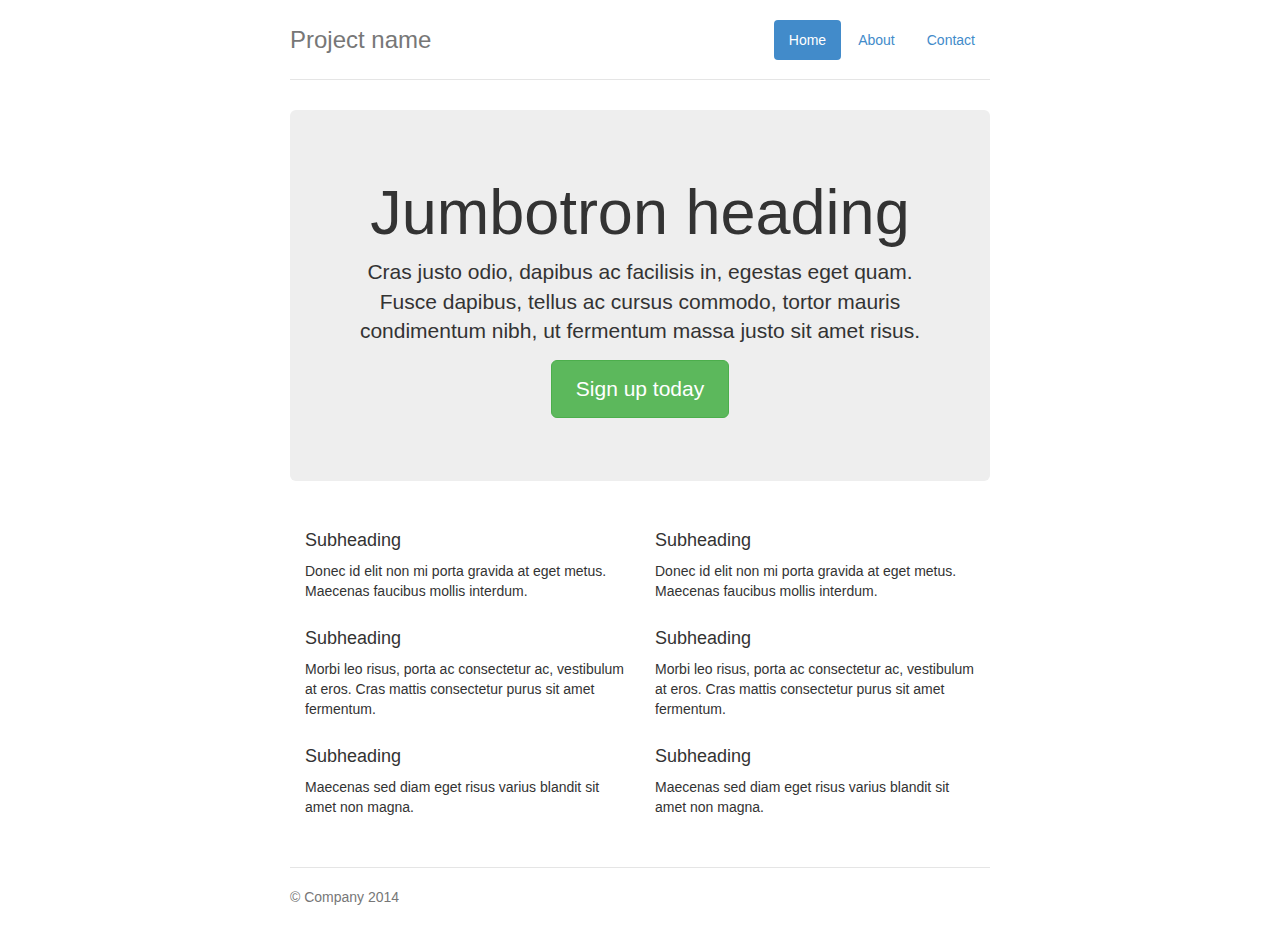
<file: assets/examples/jumbotron-narrow/index.html>
<!DOCTYPE html>
<html lang="en">
  <head>
    <meta charset="utf-8">
    <meta http-equiv="X-UA-Compatible" content="IE=edge">
    <meta name="viewport" content="width=device-width, initial-scale=1">
    <meta name="description" content="">
    <meta name="author" content="">
    <link rel="icon" href="../../favicon.ico">

    <title>Narrow Jumbotron Template for Bootstrap</title>

    <!-- Bootstrap core CSS -->
    <link href="../../dist/css/bootstrap.min.css" rel="stylesheet">

    <!-- Custom styles for this template -->
    <link href="jumbotron-narrow.css" rel="stylesheet">

    <!-- Just for debugging purposes. Don't actually copy these 2 lines! -->
    <!--[if lt IE 9]><script src="../../assets/js/ie8-responsive-file-warning.js"></script><![endif]-->
    <script src="../../assets/js/ie-emulation-modes-warning.js"></script>

    <!-- HTML5 shim and Respond.js IE8 support of HTML5 elements and media queries -->
    <!--[if lt IE 9]>
      <script src="https://oss.maxcdn.com/html5shiv/3.7.2/html5shiv.min.js"></script>
      <script src="https://oss.maxcdn.com/respond/1.4.2/respond.min.js"></script>
    <![endif]-->
  </head>

  <body>

    <div class="container">
      <div class="header">
        <ul class="nav nav-pills pull-right" role="tablist">
          <li role="presentation" class="active"><a href="#">Home</a></li>
          <li role="presentation"><a href="#">About</a></li>
          <li role="presentation"><a href="#">Contact</a></li>
        </ul>
        <h3 class="text-muted">Project name</h3>
      </div>

      <div class="jumbotron">
        <h1>Jumbotron heading</h1>
        <p class="lead">Cras justo odio, dapibus ac facilisis in, egestas eget quam. Fusce dapibus, tellus ac cursus commodo, tortor mauris condimentum nibh, ut fermentum massa justo sit amet risus.</p>
        <p><a class="btn btn-lg btn-success" href="#" role="button">Sign up today</a></p>
      </div>

      <div class="row marketing">
        <div class="col-lg-6">
          <h4>Subheading</h4>
          <p>Donec id elit non mi porta gravida at eget metus. Maecenas faucibus mollis interdum.</p>

          <h4>Subheading</h4>
          <p>Morbi leo risus, porta ac consectetur ac, vestibulum at eros. Cras mattis consectetur purus sit amet fermentum.</p>

          <h4>Subheading</h4>
          <p>Maecenas sed diam eget risus varius blandit sit amet non magna.</p>
        </div>

        <div class="col-lg-6">
          <h4>Subheading</h4>
          <p>Donec id elit non mi porta gravida at eget metus. Maecenas faucibus mollis interdum.</p>

          <h4>Subheading</h4>
          <p>Morbi leo risus, porta ac consectetur ac, vestibulum at eros. Cras mattis consectetur purus sit amet fermentum.</p>

          <h4>Subheading</h4>
          <p>Maecenas sed diam eget risus varius blandit sit amet non magna.</p>
        </div>
      </div>

      <div class="footer">
        <p>&copy; Company 2014</p>
      </div>

    </div> <!-- /container -->


    <!-- IE10 viewport hack for Surface/desktop Windows 8 bug -->
    <script src="../../assets/js/ie10-viewport-bug-workaround.js"></script>
  </body>
</html>
</file>
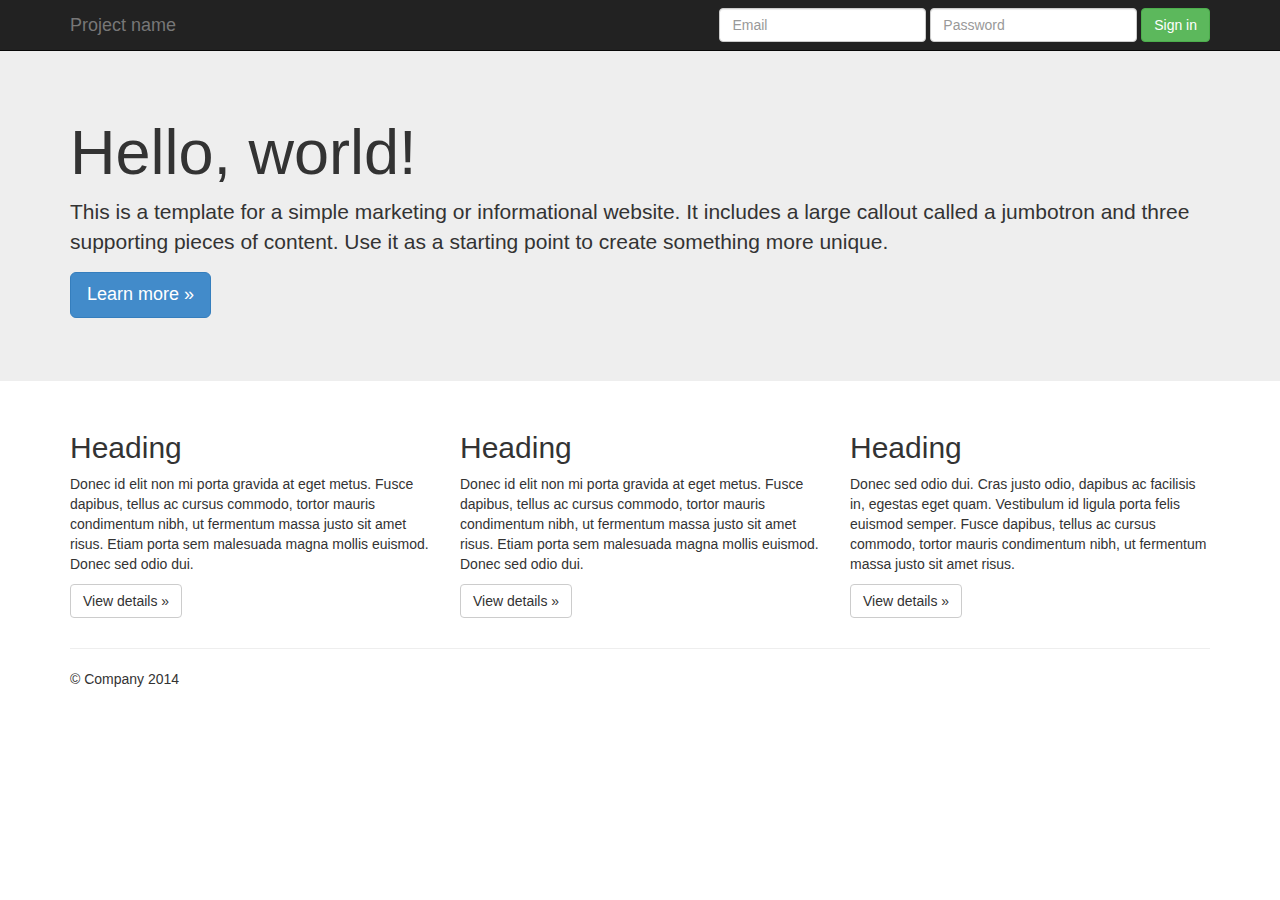
<file: assets/examples/jumbotron/index.html>
<!DOCTYPE html>
<html lang="en">
  <head>
    <meta charset="utf-8">
    <meta http-equiv="X-UA-Compatible" content="IE=edge">
    <meta name="viewport" content="width=device-width, initial-scale=1">
    <meta name="description" content="">
    <meta name="author" content="">
    <link rel="icon" href="../../favicon.ico">

    <title>Jumbotron Template for Bootstrap</title>

    <!-- Bootstrap core CSS -->
    <link href="../../dist/css/bootstrap.min.css" rel="stylesheet">

    <!-- Custom styles for this template -->
    <link href="jumbotron.css" rel="stylesheet">

    <!-- Just for debugging purposes. Don't actually copy these 2 lines! -->
    <!--[if lt IE 9]><script src="../../assets/js/ie8-responsive-file-warning.js"></script><![endif]-->
    <script src="../../assets/js/ie-emulation-modes-warning.js"></script>

    <!-- HTML5 shim and Respond.js IE8 support of HTML5 elements and media queries -->
    <!--[if lt IE 9]>
      <script src="https://oss.maxcdn.com/html5shiv/3.7.2/html5shiv.min.js"></script>
      <script src="https://oss.maxcdn.com/respond/1.4.2/respond.min.js"></script>
    <![endif]-->
  </head>

  <body>

    <div class="navbar navbar-inverse navbar-fixed-top" role="navigation">
      <div class="container">
        <div class="navbar-header">
          <button type="button" class="navbar-toggle collapsed" data-toggle="collapse" data-target=".navbar-collapse">
            <span class="sr-only">Toggle navigation</span>
            <span class="icon-bar"></span>
            <span class="icon-bar"></span>
            <span class="icon-bar"></span>
          </button>
          <a class="navbar-brand" href="#">Project name</a>
        </div>
        <div class="navbar-collapse collapse">
          <form class="navbar-form navbar-right" role="form">
            <div class="form-group">
              <input type="text" placeholder="Email" class="form-control">
            </div>
            <div class="form-group">
              <input type="password" placeholder="Password" class="form-control">
            </div>
            <button type="submit" class="btn btn-success">Sign in</button>
          </form>
        </div><!--/.navbar-collapse -->
      </div>
    </div>

    <!-- Main jumbotron for a primary marketing message or call to action -->
    <div class="jumbotron">
      <div class="container">
        <h1>Hello, world!</h1>
        <p>This is a template for a simple marketing or informational website. It includes a large callout called a jumbotron and three supporting pieces of content. Use it as a starting point to create something more unique.</p>
        <p><a class="btn btn-primary btn-lg" role="button">Learn more &raquo;</a></p>
      </div>
    </div>

    <div class="container">
      <!-- Example row of columns -->
      <div class="row">
        <div class="col-md-4">
          <h2>Heading</h2>
          <p>Donec id elit non mi porta gravida at eget metus. Fusce dapibus, tellus ac cursus commodo, tortor mauris condimentum nibh, ut fermentum massa justo sit amet risus. Etiam porta sem malesuada magna mollis euismod. Donec sed odio dui. </p>
          <p><a class="btn btn-default" href="#" role="button">View details &raquo;</a></p>
        </div>
        <div class="col-md-4">
          <h2>Heading</h2>
          <p>Donec id elit non mi porta gravida at eget metus. Fusce dapibus, tellus ac cursus commodo, tortor mauris condimentum nibh, ut fermentum massa justo sit amet risus. Etiam porta sem malesuada magna mollis euismod. Donec sed odio dui. </p>
          <p><a class="btn btn-default" href="#" role="button">View details &raquo;</a></p>
       </div>
        <div class="col-md-4">
          <h2>Heading</h2>
          <p>Donec sed odio dui. Cras justo odio, dapibus ac facilisis in, egestas eget quam. Vestibulum id ligula porta felis euismod semper. Fusce dapibus, tellus ac cursus commodo, tortor mauris condimentum nibh, ut fermentum massa justo sit amet risus.</p>
          <p><a class="btn btn-default" href="#" role="button">View details &raquo;</a></p>
        </div>
      </div>

      <hr>

      <footer>
        <p>&copy; Company 2014</p>
      </footer>
    </div> <!-- /container -->


    <!-- Bootstrap core JavaScript
    ================================================== -->
    <!-- Placed at the end of the document so the pages load faster -->
    <script src="https://ajax.googleapis.com/ajax/libs/jquery/1.11.1/jquery.min.js"></script>
    <script src="../../dist/js/bootstrap.min.js"></script>
    <!-- IE10 viewport hack for Surface/desktop Windows 8 bug -->
    <script src="../../assets/js/ie10-viewport-bug-workaround.js"></script>
  </body>
</html>
</file>
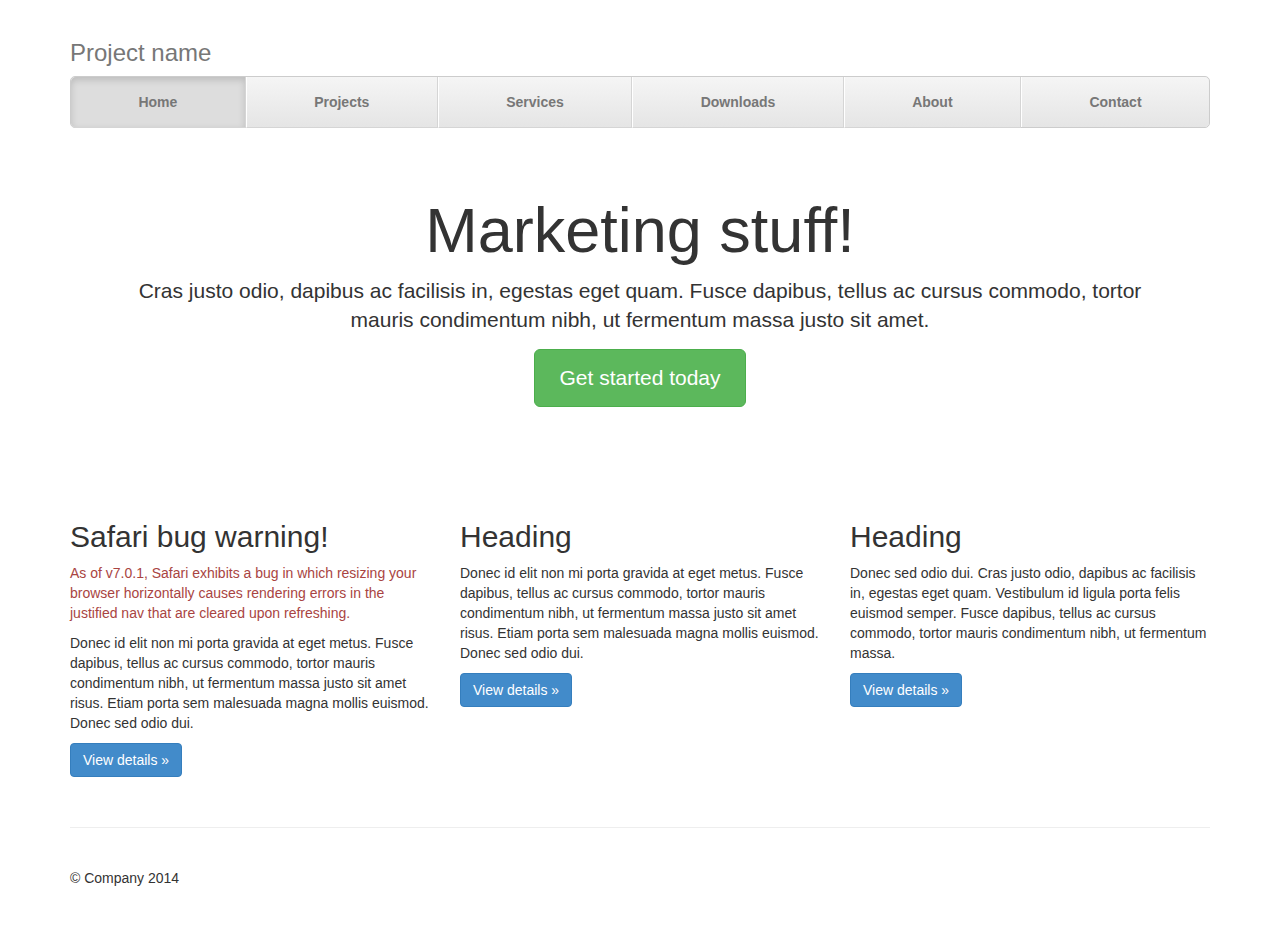
<file: assets/examples/justified-nav/index.html>
<!DOCTYPE html>
<html lang="en">
  <head>
    <meta charset="utf-8">
    <meta http-equiv="X-UA-Compatible" content="IE=edge">
    <meta name="viewport" content="width=device-width, initial-scale=1">
    <meta name="description" content="">
    <meta name="author" content="">
    <link rel="icon" href="../../favicon.ico">

    <title>Justified Nav Template for Bootstrap</title>

    <!-- Bootstrap core CSS -->
    <link href="../../dist/css/bootstrap.min.css" rel="stylesheet">

    <!-- Custom styles for this template -->
    <link href="justified-nav.css" rel="stylesheet">

    <!-- Just for debugging purposes. Don't actually copy these 2 lines! -->
    <!--[if lt IE 9]><script src="../../assets/js/ie8-responsive-file-warning.js"></script><![endif]-->
    <script src="../../assets/js/ie-emulation-modes-warning.js"></script>

    <!-- HTML5 shim and Respond.js IE8 support of HTML5 elements and media queries -->
    <!--[if lt IE 9]>
      <script src="https://oss.maxcdn.com/html5shiv/3.7.2/html5shiv.min.js"></script>
      <script src="https://oss.maxcdn.com/respond/1.4.2/respond.min.js"></script>
    <![endif]-->
  </head>

  <body>

    <div class="container">

      <div class="masthead">
        <h3 class="text-muted">Project name</h3>
        <ul class="nav nav-justified">
          <li class="active"><a href="#">Home</a></li>
          <li><a href="#">Projects</a></li>
          <li><a href="#">Services</a></li>
          <li><a href="#">Downloads</a></li>
          <li><a href="#">About</a></li>
          <li><a href="#">Contact</a></li>
        </ul>
      </div>

      <!-- Jumbotron -->
      <div class="jumbotron">
        <h1>Marketing stuff!</h1>
        <p class="lead">Cras justo odio, dapibus ac facilisis in, egestas eget quam. Fusce dapibus, tellus ac cursus commodo, tortor mauris condimentum nibh, ut fermentum massa justo sit amet.</p>
        <p><a class="btn btn-lg btn-success" href="#" role="button">Get started today</a></p>
      </div>

      <!-- Example row of columns -->
      <div class="row">
        <div class="col-lg-4">
          <h2>Safari bug warning!</h2>
          <p class="text-danger">As of v7.0.1, Safari exhibits a bug in which resizing your browser horizontally causes rendering errors in the justified nav that are cleared upon refreshing.</p>
          <p>Donec id elit non mi porta gravida at eget metus. Fusce dapibus, tellus ac cursus commodo, tortor mauris condimentum nibh, ut fermentum massa justo sit amet risus. Etiam porta sem malesuada magna mollis euismod. Donec sed odio dui. </p>
          <p><a class="btn btn-primary" href="#" role="button">View details &raquo;</a></p>
        </div>
        <div class="col-lg-4">
          <h2>Heading</h2>
          <p>Donec id elit non mi porta gravida at eget metus. Fusce dapibus, tellus ac cursus commodo, tortor mauris condimentum nibh, ut fermentum massa justo sit amet risus. Etiam porta sem malesuada magna mollis euismod. Donec sed odio dui. </p>
          <p><a class="btn btn-primary" href="#" role="button">View details &raquo;</a></p>
       </div>
        <div class="col-lg-4">
          <h2>Heading</h2>
          <p>Donec sed odio dui. Cras justo odio, dapibus ac facilisis in, egestas eget quam. Vestibulum id ligula porta felis euismod semper. Fusce dapibus, tellus ac cursus commodo, tortor mauris condimentum nibh, ut fermentum massa.</p>
          <p><a class="btn btn-primary" href="#" role="button">View details &raquo;</a></p>
        </div>
      </div>

      <!-- Site footer -->
      <div class="footer">
        <p>&copy; Company 2014</p>
      </div>

    </div> <!-- /container -->


    <!-- IE10 viewport hack for Surface/desktop Windows 8 bug -->
    <script src="../../assets/js/ie10-viewport-bug-workaround.js"></script>
  </body>
</html>
</file>
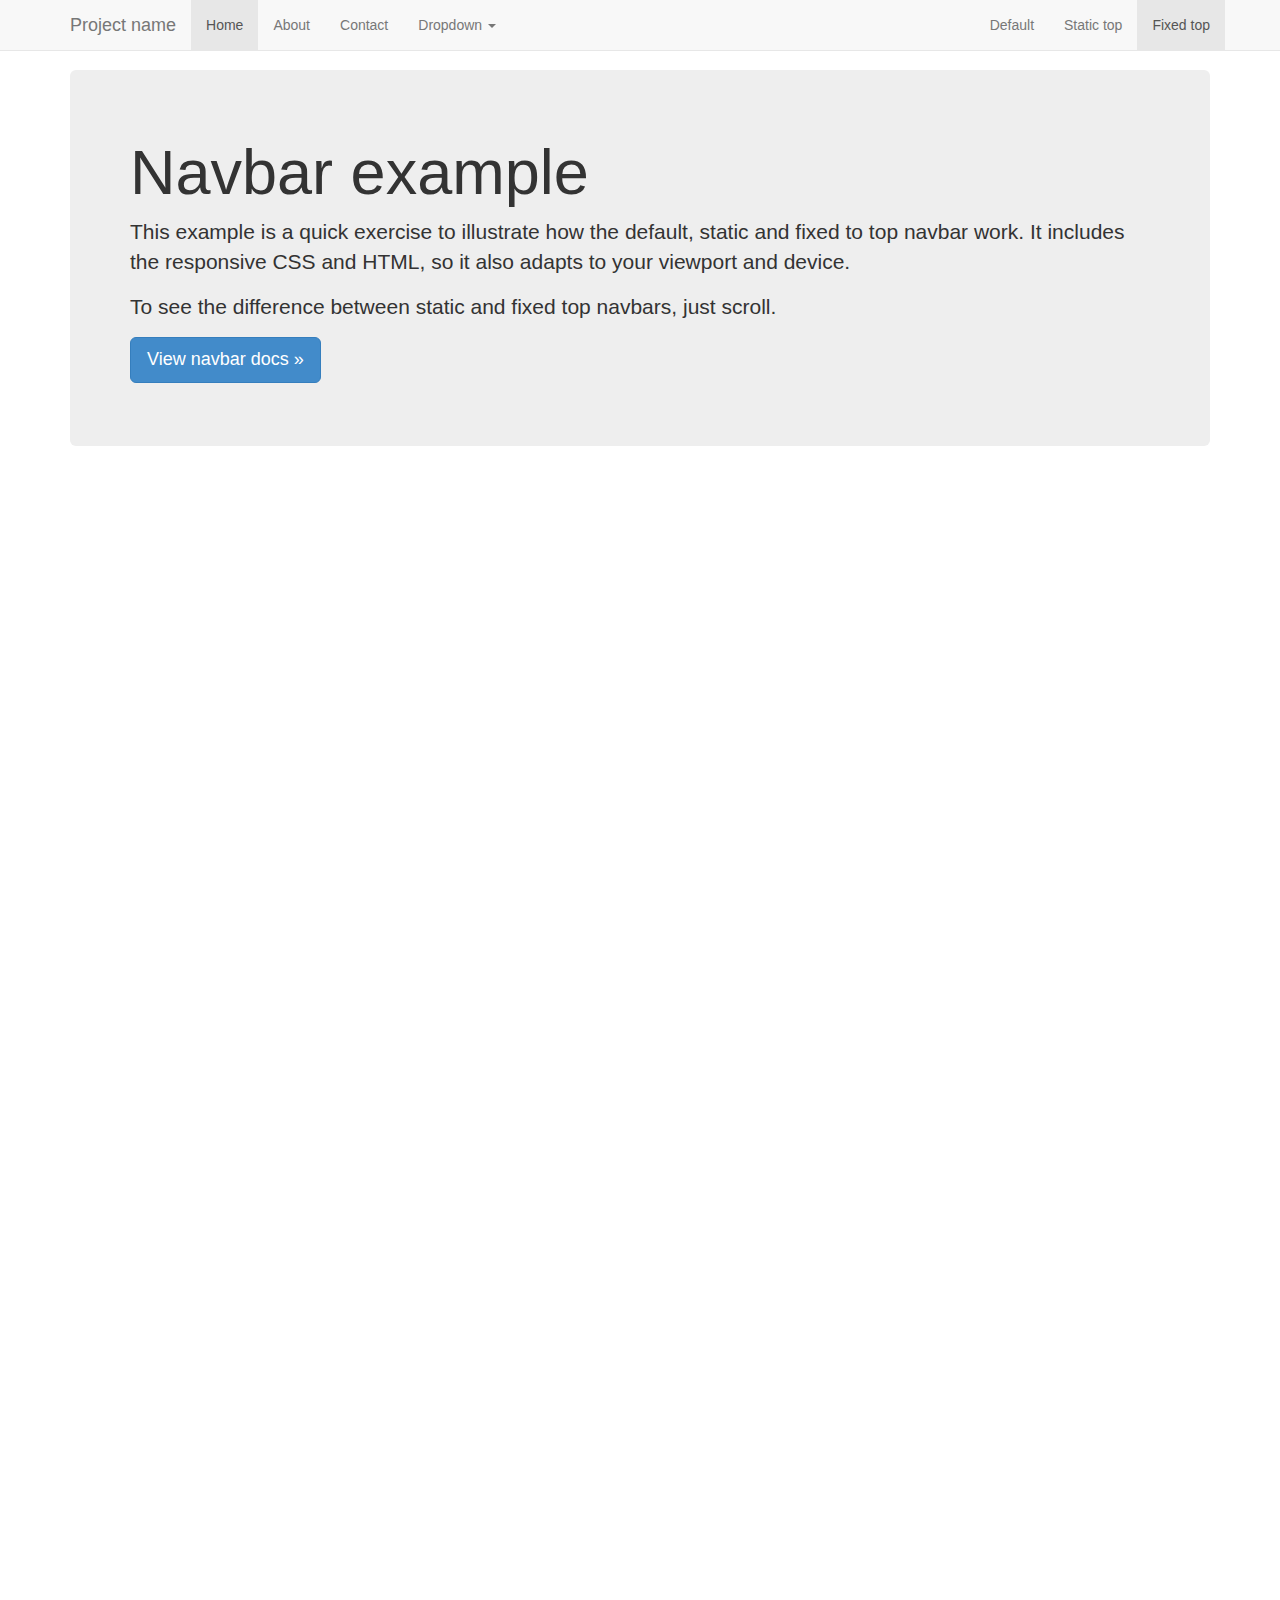
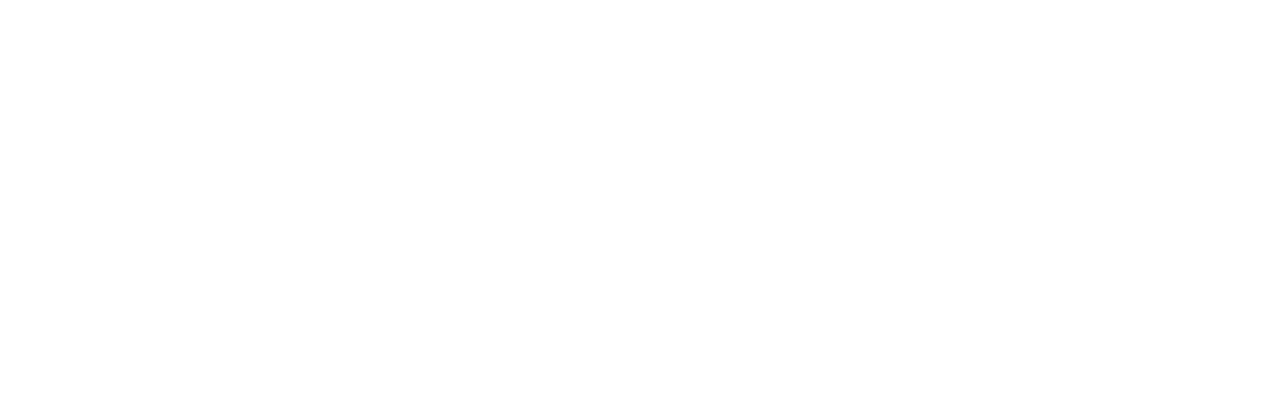
<file: assets/examples/navbar-fixed-top/index.html>
<!DOCTYPE html>
<html lang="en">
  <head>
    <meta charset="utf-8">
    <meta http-equiv="X-UA-Compatible" content="IE=edge">
    <meta name="viewport" content="width=device-width, initial-scale=1">
    <meta name="description" content="">
    <meta name="author" content="">
    <link rel="icon" href="../../favicon.ico">

    <title>Fixed Top Navbar Example for Bootstrap</title>

    <!-- Bootstrap core CSS -->
    <link href="../../dist/css/bootstrap.min.css" rel="stylesheet">

    <!-- Custom styles for this template -->
    <link href="navbar-fixed-top.css" rel="stylesheet">

    <!-- Just for debugging purposes. Don't actually copy these 2 lines! -->
    <!--[if lt IE 9]><script src="../../assets/js/ie8-responsive-file-warning.js"></script><![endif]-->
    <script src="../../assets/js/ie-emulation-modes-warning.js"></script>

    <!-- HTML5 shim and Respond.js IE8 support of HTML5 elements and media queries -->
    <!--[if lt IE 9]>
      <script src="https://oss.maxcdn.com/html5shiv/3.7.2/html5shiv.min.js"></script>
      <script src="https://oss.maxcdn.com/respond/1.4.2/respond.min.js"></script>
    <![endif]-->
  </head>

  <body>

    <!-- Fixed navbar -->
    <div class="navbar navbar-default navbar-fixed-top" role="navigation">
      <div class="container">
        <div class="navbar-header">
          <button type="button" class="navbar-toggle collapsed" data-toggle="collapse" data-target=".navbar-collapse">
            <span class="sr-only">Toggle navigation</span>
            <span class="icon-bar"></span>
            <span class="icon-bar"></span>
            <span class="icon-bar"></span>
          </button>
          <a class="navbar-brand" href="#">Project name</a>
        </div>
        <div class="navbar-collapse collapse">
          <ul class="nav navbar-nav">
            <li class="active"><a href="#">Home</a></li>
            <li><a href="#about">About</a></li>
            <li><a href="#contact">Contact</a></li>
            <li class="dropdown">
              <a href="#" class="dropdown-toggle" data-toggle="dropdown">Dropdown <span class="caret"></span></a>
              <ul class="dropdown-menu" role="menu">
                <li><a href="#">Action</a></li>
                <li><a href="#">Another action</a></li>
                <li><a href="#">Something else here</a></li>
                <li class="divider"></li>
                <li class="dropdown-header">Nav header</li>
                <li><a href="#">Separated link</a></li>
                <li><a href="#">One more separated link</a></li>
              </ul>
            </li>
          </ul>
          <ul class="nav navbar-nav navbar-right">
            <li><a href="../navbar/">Default</a></li>
            <li><a href="../navbar-static-top/">Static top</a></li>
            <li class="active"><a href="./">Fixed top</a></li>
          </ul>
        </div><!--/.nav-collapse -->
      </div>
    </div>

    <div class="container">

      <!-- Main component for a primary marketing message or call to action -->
      <div class="jumbotron">
        <h1>Navbar example</h1>
        <p>This example is a quick exercise to illustrate how the default, static and fixed to top navbar work. It includes the responsive CSS and HTML, so it also adapts to your viewport and device.</p>
        <p>To see the difference between static and fixed top navbars, just scroll.</p>
        <p>
          <a class="btn btn-lg btn-primary" href="../../components/#navbar" role="button">View navbar docs &raquo;</a>
        </p>
      </div>

    </div> <!-- /container -->


    <!-- Bootstrap core JavaScript
    ================================================== -->
    <!-- Placed at the end of the document so the pages load faster -->
    <script src="https://ajax.googleapis.com/ajax/libs/jquery/1.11.1/jquery.min.js"></script>
    <script src="../../dist/js/bootstrap.min.js"></script>
    <!-- IE10 viewport hack for Surface/desktop Windows 8 bug -->
    <script src="../../assets/js/ie10-viewport-bug-workaround.js"></script>
  </body>
</html>
</file>
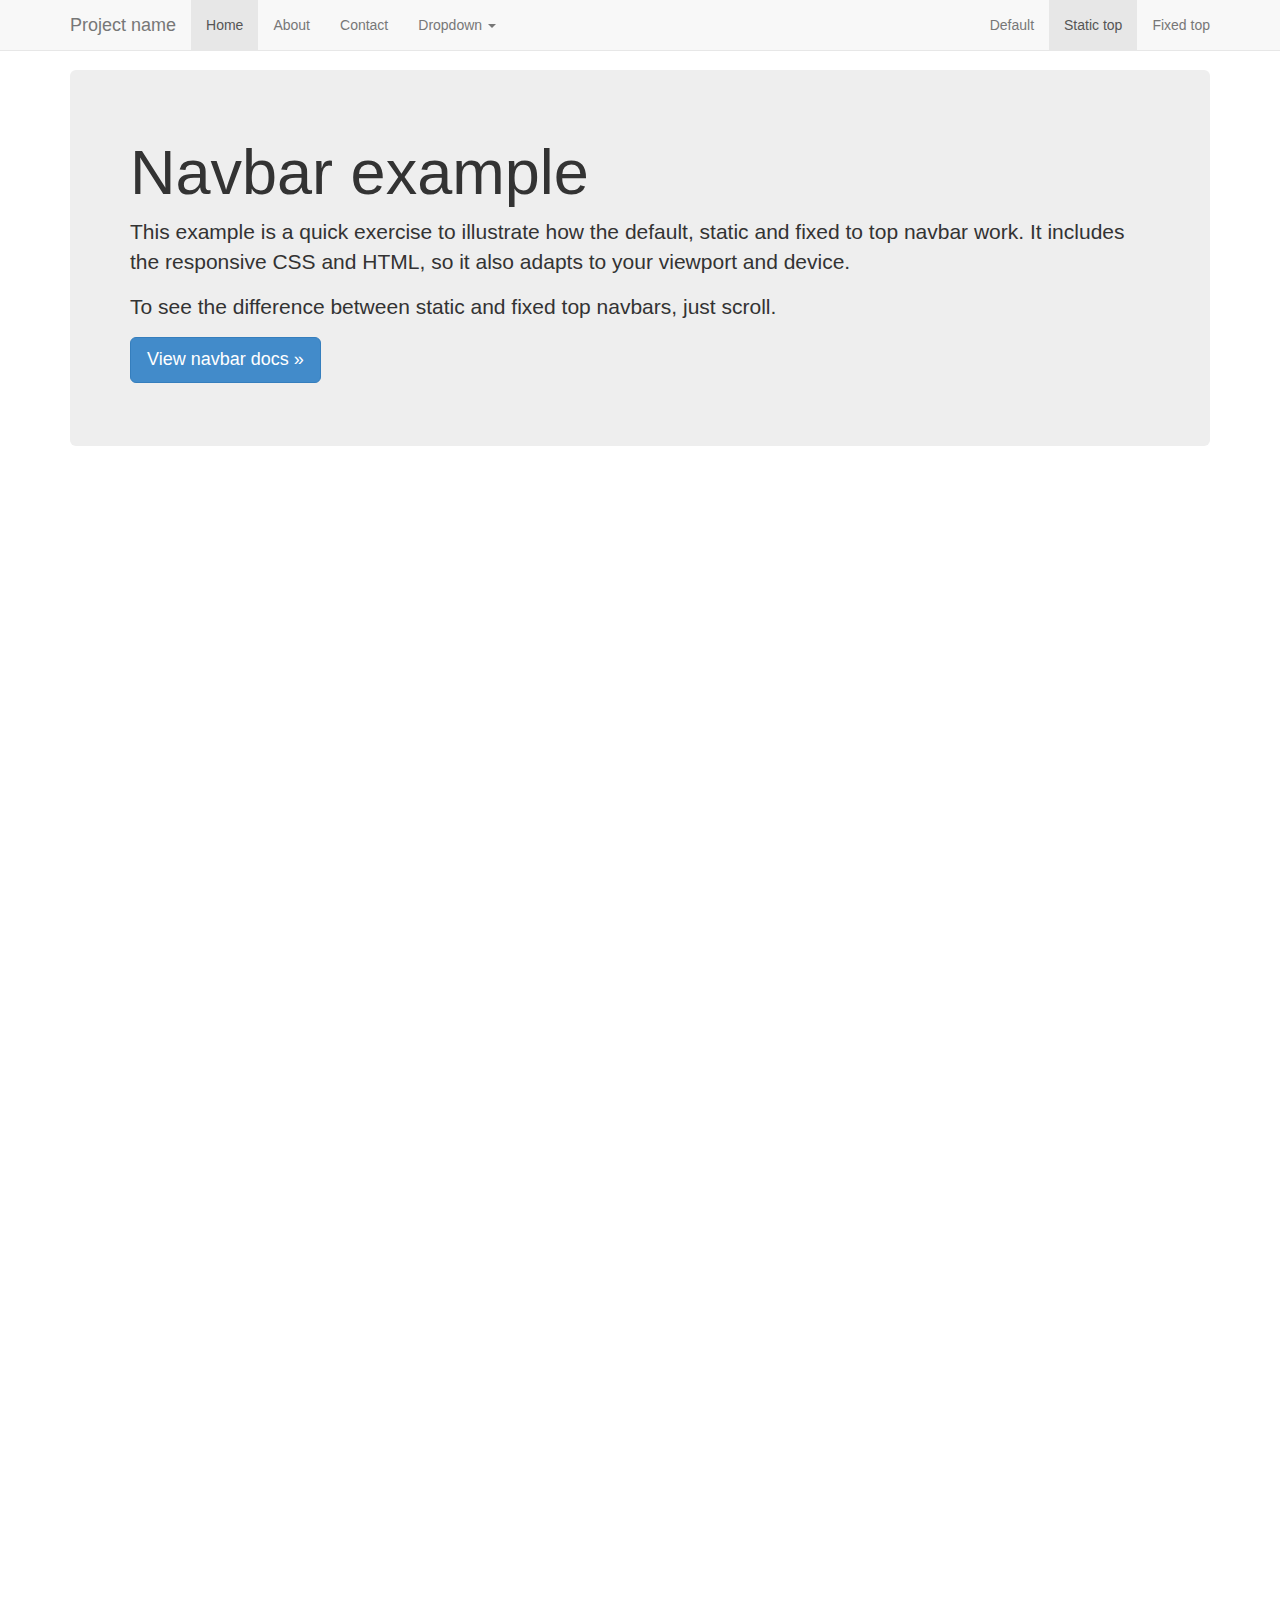
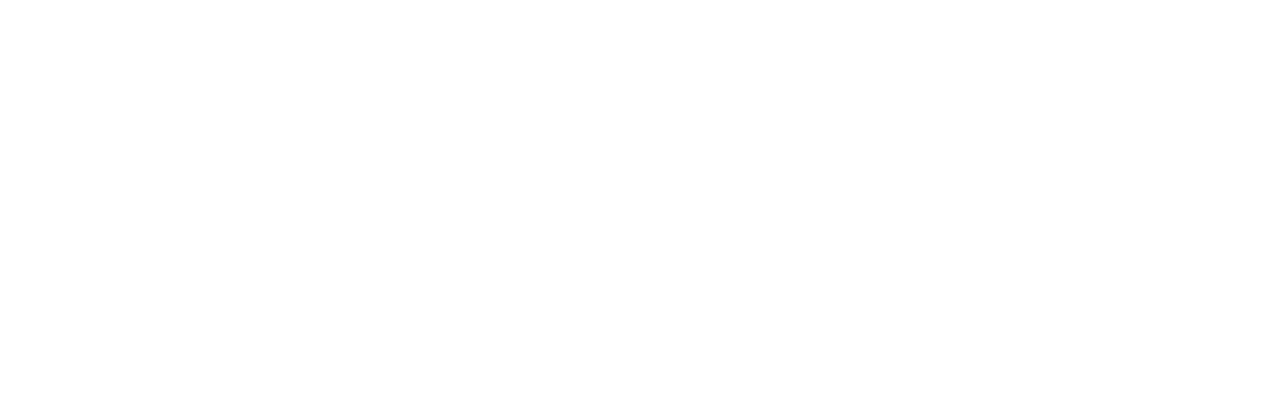
<file: assets/examples/navbar-static-top/index.html>
<!DOCTYPE html>
<html lang="en">
  <head>
    <meta charset="utf-8">
    <meta http-equiv="X-UA-Compatible" content="IE=edge">
    <meta name="viewport" content="width=device-width, initial-scale=1">
    <meta name="description" content="">
    <meta name="author" content="">
    <link rel="icon" href="../../favicon.ico">

    <title>Static Top Navbar Example for Bootstrap</title>

    <!-- Bootstrap core CSS -->
    <link href="../../dist/css/bootstrap.min.css" rel="stylesheet">

    <!-- Custom styles for this template -->
    <link href="navbar-static-top.css" rel="stylesheet">

    <!-- Just for debugging purposes. Don't actually copy these 2 lines! -->
    <!--[if lt IE 9]><script src="../../assets/js/ie8-responsive-file-warning.js"></script><![endif]-->
    <script src="../../assets/js/ie-emulation-modes-warning.js"></script>

    <!-- HTML5 shim and Respond.js IE8 support of HTML5 elements and media queries -->
    <!--[if lt IE 9]>
      <script src="https://oss.maxcdn.com/html5shiv/3.7.2/html5shiv.min.js"></script>
      <script src="https://oss.maxcdn.com/respond/1.4.2/respond.min.js"></script>
    <![endif]-->
  </head>

  <body>

    <!-- Static navbar -->
    <div class="navbar navbar-default navbar-static-top" role="navigation">
      <div class="container">
        <div class="navbar-header">
          <button type="button" class="navbar-toggle collapsed" data-toggle="collapse" data-target=".navbar-collapse">
            <span class="sr-only">Toggle navigation</span>
            <span class="icon-bar"></span>
            <span class="icon-bar"></span>
            <span class="icon-bar"></span>
          </button>
          <a class="navbar-brand" href="#">Project name</a>
        </div>
        <div class="navbar-collapse collapse">
          <ul class="nav navbar-nav">
            <li class="active"><a href="#">Home</a></li>
            <li><a href="#about">About</a></li>
            <li><a href="#contact">Contact</a></li>
            <li class="dropdown">
              <a href="#" class="dropdown-toggle" data-toggle="dropdown">Dropdown <span class="caret"></span></a>
              <ul class="dropdown-menu" role="menu">
                <li><a href="#">Action</a></li>
                <li><a href="#">Another action</a></li>
                <li><a href="#">Something else here</a></li>
                <li class="divider"></li>
                <li class="dropdown-header">Nav header</li>
                <li><a href="#">Separated link</a></li>
                <li><a href="#">One more separated link</a></li>
              </ul>
            </li>
          </ul>
          <ul class="nav navbar-nav navbar-right">
            <li><a href="../navbar/">Default</a></li>
            <li class="active"><a href="./">Static top</a></li>
            <li><a href="../navbar-fixed-top/">Fixed top</a></li>
          </ul>
        </div><!--/.nav-collapse -->
      </div>
    </div>


    <div class="container">

      <!-- Main component for a primary marketing message or call to action -->
      <div class="jumbotron">
        <h1>Navbar example</h1>
        <p>This example is a quick exercise to illustrate how the default, static and fixed to top navbar work. It includes the responsive CSS and HTML, so it also adapts to your viewport and device.</p>
        <p>To see the difference between static and fixed top navbars, just scroll.</p>
        <p>
          <a class="btn btn-lg btn-primary" href="../../components/#navbar" role="button">View navbar docs &raquo;</a>
        </p>
      </div>

    </div> <!-- /container -->


    <!-- Bootstrap core JavaScript
    ================================================== -->
    <!-- Placed at the end of the document so the pages load faster -->
    <script src="https://ajax.googleapis.com/ajax/libs/jquery/1.11.1/jquery.min.js"></script>
    <script src="../../dist/js/bootstrap.min.js"></script>
    <!-- IE10 viewport hack for Surface/desktop Windows 8 bug -->
    <script src="../../assets/js/ie10-viewport-bug-workaround.js"></script>
  </body>
</html>
</file>
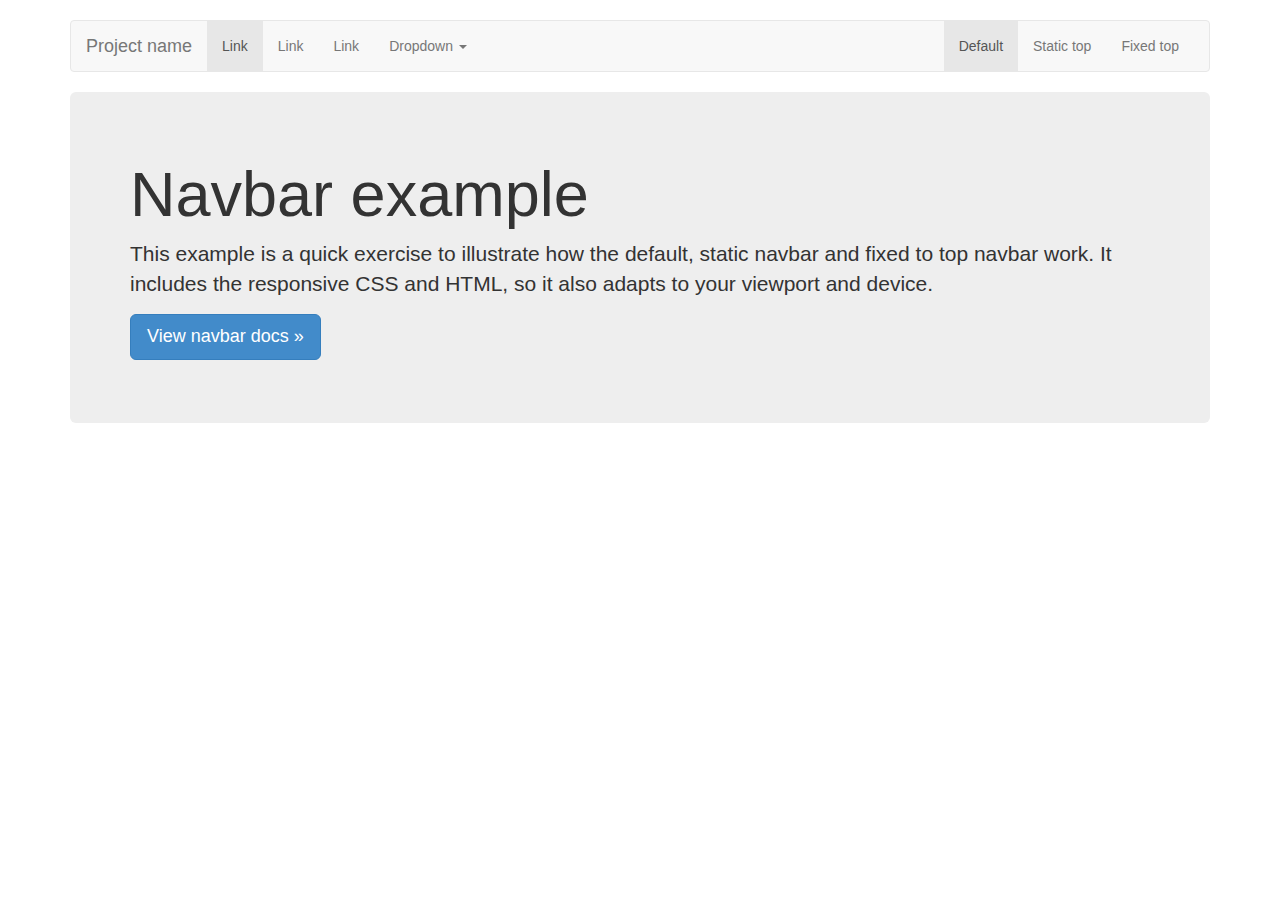
<file: assets/examples/navbar/index.html>
<!DOCTYPE html>
<html lang="en">
  <head>
    <meta charset="utf-8">
    <meta http-equiv="X-UA-Compatible" content="IE=edge">
    <meta name="viewport" content="width=device-width, initial-scale=1">
    <meta name="description" content="">
    <meta name="author" content="">
    <link rel="icon" href="../../favicon.ico">

    <title>Navbar Template for Bootstrap</title>

    <!-- Bootstrap core CSS -->
    <link href="../../dist/css/bootstrap.min.css" rel="stylesheet">

    <!-- Custom styles for this template -->
    <link href="navbar.css" rel="stylesheet">

    <!-- Just for debugging purposes. Don't actually copy these 2 lines! -->
    <!--[if lt IE 9]><script src="../../assets/js/ie8-responsive-file-warning.js"></script><![endif]-->
    <script src="../../assets/js/ie-emulation-modes-warning.js"></script>

    <!-- HTML5 shim and Respond.js IE8 support of HTML5 elements and media queries -->
    <!--[if lt IE 9]>
      <script src="https://oss.maxcdn.com/html5shiv/3.7.2/html5shiv.min.js"></script>
      <script src="https://oss.maxcdn.com/respond/1.4.2/respond.min.js"></script>
    <![endif]-->
  </head>

  <body>

    <div class="container">

      <!-- Static navbar -->
      <div class="navbar navbar-default" role="navigation">
        <div class="container-fluid">
          <div class="navbar-header">
            <button type="button" class="navbar-toggle collapsed" data-toggle="collapse" data-target=".navbar-collapse">
              <span class="sr-only">Toggle navigation</span>
              <span class="icon-bar"></span>
              <span class="icon-bar"></span>
              <span class="icon-bar"></span>
            </button>
            <a class="navbar-brand" href="#">Project name</a>
          </div>
          <div class="navbar-collapse collapse">
            <ul class="nav navbar-nav">
              <li class="active"><a href="#">Link</a></li>
              <li><a href="#">Link</a></li>
              <li><a href="#">Link</a></li>
              <li class="dropdown">
                <a href="#" class="dropdown-toggle" data-toggle="dropdown">Dropdown <span class="caret"></span></a>
                <ul class="dropdown-menu" role="menu">
                  <li><a href="#">Action</a></li>
                  <li><a href="#">Another action</a></li>
                  <li><a href="#">Something else here</a></li>
                  <li class="divider"></li>
                  <li class="dropdown-header">Nav header</li>
                  <li><a href="#">Separated link</a></li>
                  <li><a href="#">One more separated link</a></li>
                </ul>
              </li>
            </ul>
            <ul class="nav navbar-nav navbar-right">
              <li class="active"><a href="./">Default</a></li>
              <li><a href="../navbar-static-top/">Static top</a></li>
              <li><a href="../navbar-fixed-top/">Fixed top</a></li>
            </ul>
          </div><!--/.nav-collapse -->
        </div><!--/.container-fluid -->
      </div>

      <!-- Main component for a primary marketing message or call to action -->
      <div class="jumbotron">
        <h1>Navbar example</h1>
        <p>This example is a quick exercise to illustrate how the default, static navbar and fixed to top navbar work. It includes the responsive CSS and HTML, so it also adapts to your viewport and device.</p>
        <p>
          <a class="btn btn-lg btn-primary" href="../../components/#navbar" role="button">View navbar docs &raquo;</a>
        </p>
      </div>

    </div> <!-- /container -->


    <!-- Bootstrap core JavaScript
    ================================================== -->
    <!-- Placed at the end of the document so the pages load faster -->
    <script src="https://ajax.googleapis.com/ajax/libs/jquery/1.11.1/jquery.min.js"></script>
    <script src="../../dist/js/bootstrap.min.js"></script>
    <!-- IE10 viewport hack for Surface/desktop Windows 8 bug -->
    <script src="../../assets/js/ie10-viewport-bug-workaround.js"></script>
  </body>
</html>
</file>
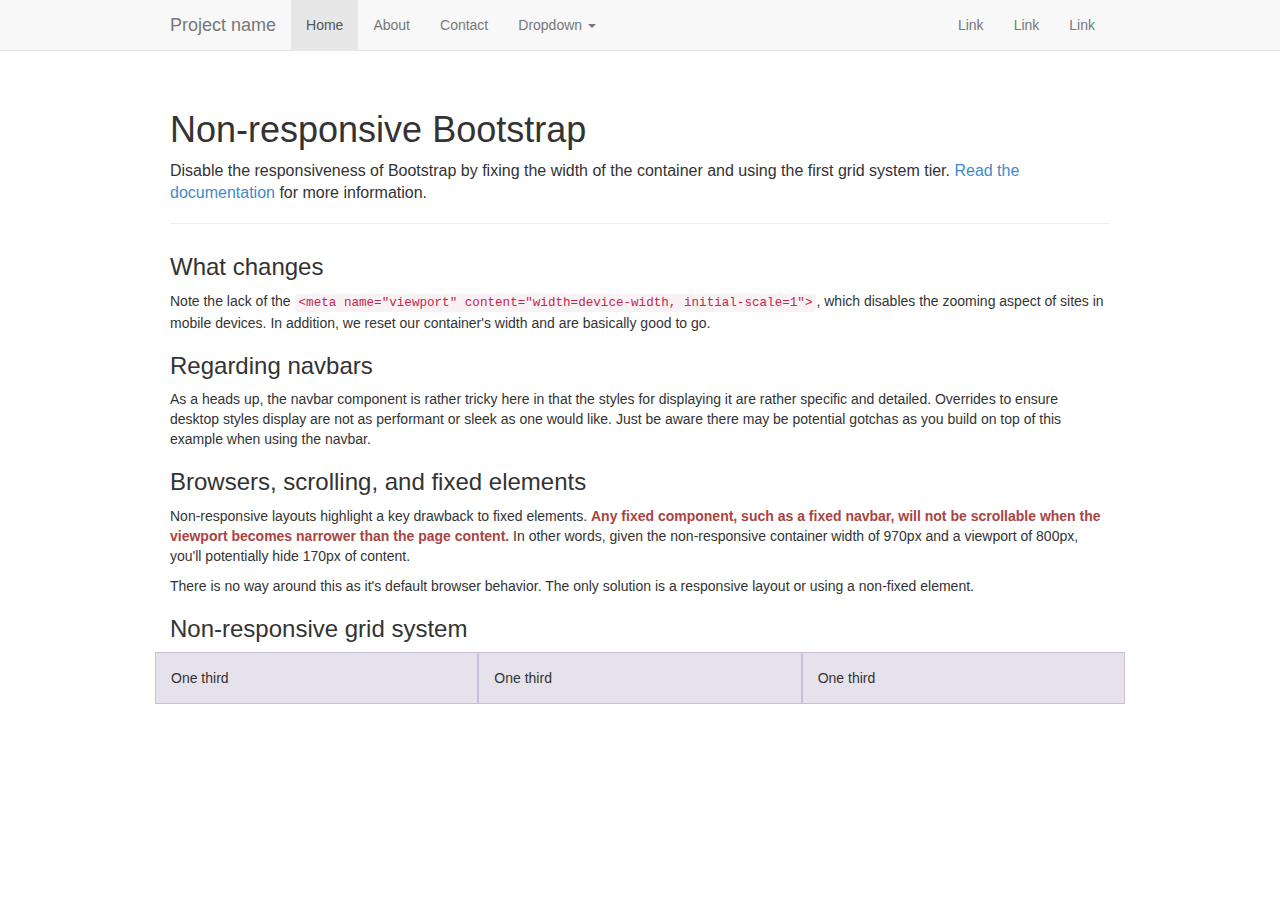
<file: assets/examples/non-responsive/index.html>
<!DOCTYPE html>
<html lang="en">
  <head>
    <meta charset="utf-8">
    <meta http-equiv="X-UA-Compatible" content="IE=edge">
    <meta name="description" content="">
    <meta name="author" content="">

    <!-- Note there is no responsive meta tag here -->

    <link rel="icon" href="../../favicon.ico">

    <title>Non-responsive Template for Bootstrap</title>

    <!-- Bootstrap core CSS -->
    <link href="../../dist/css/bootstrap.min.css" rel="stylesheet">

    <!-- Custom styles for this template -->
    <link href="non-responsive.css" rel="stylesheet">

    <!-- Just for debugging purposes. Don't actually copy these 2 lines! -->
    <!--[if lt IE 9]><script src="../../assets/js/ie8-responsive-file-warning.js"></script><![endif]-->
    <script src="../../assets/js/ie-emulation-modes-warning.js"></script>

    <!-- HTML5 shim and Respond.js IE8 support of HTML5 elements and media queries -->
    <!--[if lt IE 9]>
      <script src="https://oss.maxcdn.com/html5shiv/3.7.2/html5shiv.min.js"></script>
      <script src="https://oss.maxcdn.com/respond/1.4.2/respond.min.js"></script>
    <![endif]-->
  </head>

  <body>

    <!-- Fixed navbar -->
    <div class="navbar navbar-default navbar-fixed-top" role="navigation">
      <div class="container">
        <div class="navbar-header">
          <button type="button" class="navbar-toggle collapsed" data-toggle="collapse" data-target=".navbar-collapse">
            <span class="sr-only">Toggle navigation</span>
            <span class="icon-bar"></span>
            <span class="icon-bar"></span>
            <span class="icon-bar"></span>
          </button>
          <a class="navbar-brand" href="#">Project name</a>
        </div>
        <div class="navbar-collapse collapse">
          <ul class="nav navbar-nav">
            <li class="active"><a href="#">Home</a></li>
            <li><a href="#about">About</a></li>
            <li><a href="#contact">Contact</a></li>
            <li class="dropdown">
              <a href="#" class="dropdown-toggle" data-toggle="dropdown">Dropdown <span class="caret"></span></a>
              <ul class="dropdown-menu" role="menu">
                <li><a href="#">Action</a></li>
                <li><a href="#">Another action</a></li>
                <li><a href="#">Something else here</a></li>
                <li class="divider"></li>
                <li class="dropdown-header">Nav header</li>
                <li><a href="#">Separated link</a></li>
                <li><a href="#">One more separated link</a></li>
              </ul>
            </li>
          </ul>
          <ul class="nav navbar-nav navbar-right">
            <li><a href="#">Link</a></li>
            <li><a href="#">Link</a></li>
            <li><a href="#">Link</a></li>
          </ul>
        </div><!--/.nav-collapse -->
      </div>
    </div>

    <div class="container">

      <div class="page-header">
        <h1>Non-responsive Bootstrap</h1>
        <p class="lead">Disable the responsiveness of Bootstrap by fixing the width of the container and using the first grid system tier. <a href="http://getbootstrap.com/getting-started/#disable-responsive">Read the documentation</a> for more information.</p>
      </div>

      <h3>What changes</h3>
      <p>Note the lack of the <code>&lt;meta name="viewport" content="width=device-width, initial-scale=1"&gt;</code>, which disables the zooming aspect of sites in mobile devices. In addition, we reset our container's width and are basically good to go.</p>

      <h3>Regarding navbars</h3>
      <p>As a heads up, the navbar component is rather tricky here in that the styles for displaying it are rather specific and detailed. Overrides to ensure desktop styles display are not as performant or sleek as one would like. Just be aware there may be potential gotchas as you build on top of this example when using the navbar.</p>

      <h3>Browsers, scrolling, and fixed elements</h3>
      <p>Non-responsive layouts highlight a key drawback to fixed elements. <strong class="text-danger">Any fixed component, such as a fixed navbar, will not be scrollable when the viewport becomes narrower than the page content.</strong> In other words, given the non-responsive container width of 970px and a viewport of 800px, you'll potentially hide 170px of content.</p>
      <p>There is no way around this as it's default browser behavior. The only solution is a responsive layout or using a non-fixed element.</p>

      <h3>Non-responsive grid system</h3>
      <div class="row">
        <div class="col-xs-4">One third</div>
        <div class="col-xs-4">One third</div>
        <div class="col-xs-4">One third</div>
      </div>

    </div> <!-- /container -->


    <!-- Bootstrap core JavaScript
    ================================================== -->
    <!-- Placed at the end of the document so the pages load faster -->
    <script src="https://ajax.googleapis.com/ajax/libs/jquery/1.11.1/jquery.min.js"></script>
    <script src="../../dist/js/bootstrap.min.js"></script>
    <!-- IE10 viewport hack for Surface/desktop Windows 8 bug -->
    <script src="../../assets/js/ie10-viewport-bug-workaround.js"></script>
  </body>
</html>
</file>
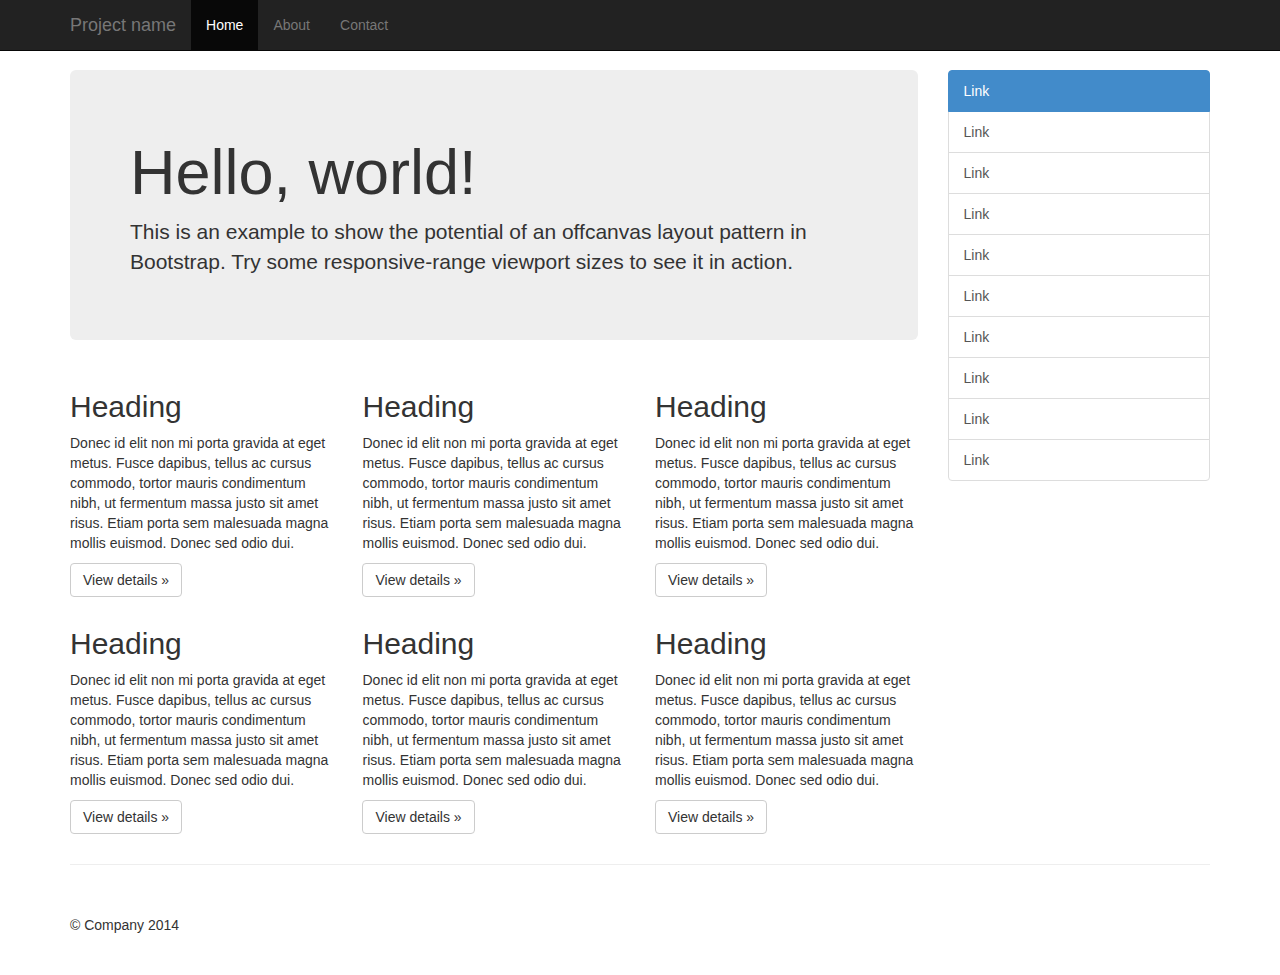
<file: assets/examples/offcanvas/index.html>
<!DOCTYPE html>
<html lang="en">
  <head>
    <meta charset="utf-8">
    <meta http-equiv="X-UA-Compatible" content="IE=edge">
    <meta name="viewport" content="width=device-width, initial-scale=1">
    <meta name="description" content="">
    <meta name="author" content="">
    <link rel="icon" href="../../favicon.ico">

    <title>Off Canvas Template for Bootstrap</title>

    <!-- Bootstrap core CSS -->
    <link href="../../dist/css/bootstrap.min.css" rel="stylesheet">

    <!-- Custom styles for this template -->
    <link href="offcanvas.css" rel="stylesheet">

    <!-- Just for debugging purposes. Don't actually copy these 2 lines! -->
    <!--[if lt IE 9]><script src="../../assets/js/ie8-responsive-file-warning.js"></script><![endif]-->
    <script src="../../assets/js/ie-emulation-modes-warning.js"></script>

    <!-- HTML5 shim and Respond.js IE8 support of HTML5 elements and media queries -->
    <!--[if lt IE 9]>
      <script src="https://oss.maxcdn.com/html5shiv/3.7.2/html5shiv.min.js"></script>
      <script src="https://oss.maxcdn.com/respond/1.4.2/respond.min.js"></script>
    <![endif]-->
  </head>

  <body>
    <div class="navbar navbar-fixed-top navbar-inverse" role="navigation">
      <div class="container">
        <div class="navbar-header">
          <button type="button" class="navbar-toggle collapsed" data-toggle="collapse" data-target=".navbar-collapse">
            <span class="sr-only">Toggle navigation</span>
            <span class="icon-bar"></span>
            <span class="icon-bar"></span>
            <span class="icon-bar"></span>
          </button>
          <a class="navbar-brand" href="#">Project name</a>
        </div>
        <div class="collapse navbar-collapse">
          <ul class="nav navbar-nav">
            <li class="active"><a href="#">Home</a></li>
            <li><a href="#about">About</a></li>
            <li><a href="#contact">Contact</a></li>
          </ul>
        </div><!-- /.nav-collapse -->
      </div><!-- /.container -->
    </div><!-- /.navbar -->

    <div class="container">

      <div class="row row-offcanvas row-offcanvas-right">

        <div class="col-xs-12 col-sm-9">
          <p class="pull-right visible-xs">
            <button type="button" class="btn btn-primary btn-xs" data-toggle="offcanvas">Toggle nav</button>
          </p>
          <div class="jumbotron">
            <h1>Hello, world!</h1>
            <p>This is an example to show the potential of an offcanvas layout pattern in Bootstrap. Try some responsive-range viewport sizes to see it in action.</p>
          </div>
          <div class="row">
            <div class="col-6 col-sm-6 col-lg-4">
              <h2>Heading</h2>
              <p>Donec id elit non mi porta gravida at eget metus. Fusce dapibus, tellus ac cursus commodo, tortor mauris condimentum nibh, ut fermentum massa justo sit amet risus. Etiam porta sem malesuada magna mollis euismod. Donec sed odio dui. </p>
              <p><a class="btn btn-default" href="#" role="button">View details &raquo;</a></p>
            </div><!--/span-->
            <div class="col-6 col-sm-6 col-lg-4">
              <h2>Heading</h2>
              <p>Donec id elit non mi porta gravida at eget metus. Fusce dapibus, tellus ac cursus commodo, tortor mauris condimentum nibh, ut fermentum massa justo sit amet risus. Etiam porta sem malesuada magna mollis euismod. Donec sed odio dui. </p>
              <p><a class="btn btn-default" href="#" role="button">View details &raquo;</a></p>
            </div><!--/span-->
            <div class="col-6 col-sm-6 col-lg-4">
              <h2>Heading</h2>
              <p>Donec id elit non mi porta gravida at eget metus. Fusce dapibus, tellus ac cursus commodo, tortor mauris condimentum nibh, ut fermentum massa justo sit amet risus. Etiam porta sem malesuada magna mollis euismod. Donec sed odio dui. </p>
              <p><a class="btn btn-default" href="#" role="button">View details &raquo;</a></p>
            </div><!--/span-->
            <div class="col-6 col-sm-6 col-lg-4">
              <h2>Heading</h2>
              <p>Donec id elit non mi porta gravida at eget metus. Fusce dapibus, tellus ac cursus commodo, tortor mauris condimentum nibh, ut fermentum massa justo sit amet risus. Etiam porta sem malesuada magna mollis euismod. Donec sed odio dui. </p>
              <p><a class="btn btn-default" href="#" role="button">View details &raquo;</a></p>
            </div><!--/span-->
            <div class="col-6 col-sm-6 col-lg-4">
              <h2>Heading</h2>
              <p>Donec id elit non mi porta gravida at eget metus. Fusce dapibus, tellus ac cursus commodo, tortor mauris condimentum nibh, ut fermentum massa justo sit amet risus. Etiam porta sem malesuada magna mollis euismod. Donec sed odio dui. </p>
              <p><a class="btn btn-default" href="#" role="button">View details &raquo;</a></p>
            </div><!--/span-->
            <div class="col-6 col-sm-6 col-lg-4">
              <h2>Heading</h2>
              <p>Donec id elit non mi porta gravida at eget metus. Fusce dapibus, tellus ac cursus commodo, tortor mauris condimentum nibh, ut fermentum massa justo sit amet risus. Etiam porta sem malesuada magna mollis euismod. Donec sed odio dui. </p>
              <p><a class="btn btn-default" href="#" role="button">View details &raquo;</a></p>
            </div><!--/span-->
          </div><!--/row-->
        </div><!--/span-->

        <div class="col-xs-6 col-sm-3 sidebar-offcanvas" id="sidebar" role="navigation">
          <div class="list-group">
            <a href="#" class="list-group-item active">Link</a>
            <a href="#" class="list-group-item">Link</a>
            <a href="#" class="list-group-item">Link</a>
            <a href="#" class="list-group-item">Link</a>
            <a href="#" class="list-group-item">Link</a>
            <a href="#" class="list-group-item">Link</a>
            <a href="#" class="list-group-item">Link</a>
            <a href="#" class="list-group-item">Link</a>
            <a href="#" class="list-group-item">Link</a>
            <a href="#" class="list-group-item">Link</a>
          </div>
        </div><!--/span-->
      </div><!--/row-->

      <hr>

      <footer>
        <p>&copy; Company 2014</p>
      </footer>

    </div><!--/.container-->



    <!-- Bootstrap core JavaScript
    ================================================== -->
    <!-- Placed at the end of the document so the pages load faster -->
    <script src="https://ajax.googleapis.com/ajax/libs/jquery/1.11.1/jquery.min.js"></script>
    <script src="../../dist/js/bootstrap.min.js"></script>

    <!-- IE10 viewport hack for Surface/desktop Windows 8 bug -->
    <script src="../../assets/js/ie10-viewport-bug-workaround.js"></script>

    <script src="offcanvas.js"></script>
  </body>
</html>
</file>
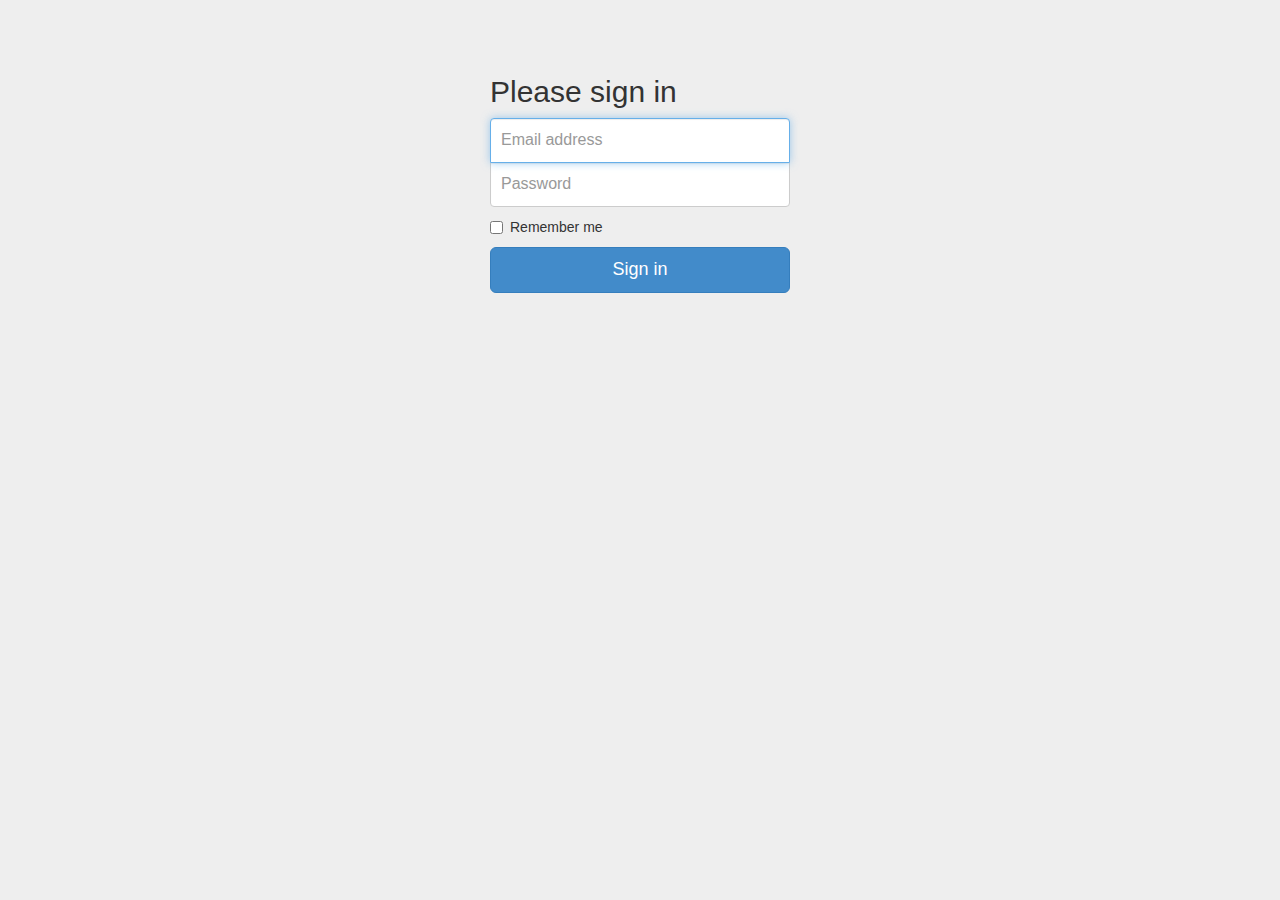
<file: assets/examples/signin/index.html>
<!DOCTYPE html>
<html lang="en">
  <head>
    <meta charset="utf-8">
    <meta http-equiv="X-UA-Compatible" content="IE=edge">
    <meta name="viewport" content="width=device-width, initial-scale=1">
    <meta name="description" content="">
    <meta name="author" content="">
    <link rel="icon" href="../../favicon.ico">

    <title>Signin Template for Bootstrap</title>

    <!-- Bootstrap core CSS -->
    <link href="../../dist/css/bootstrap.min.css" rel="stylesheet">

    <!-- Custom styles for this template -->
    <link href="signin.css" rel="stylesheet">

    <!-- Just for debugging purposes. Don't actually copy these 2 lines! -->
    <!--[if lt IE 9]><script src="../../assets/js/ie8-responsive-file-warning.js"></script><![endif]-->
    <script src="../../assets/js/ie-emulation-modes-warning.js"></script>

    <!-- HTML5 shim and Respond.js IE8 support of HTML5 elements and media queries -->
    <!--[if lt IE 9]>
      <script src="https://oss.maxcdn.com/html5shiv/3.7.2/html5shiv.min.js"></script>
      <script src="https://oss.maxcdn.com/respond/1.4.2/respond.min.js"></script>
    <![endif]-->
  </head>

  <body>

    <div class="container">

      <form class="form-signin" role="form">
        <h2 class="form-signin-heading">Please sign in</h2>
        <input type="email" class="form-control" placeholder="Email address" required autofocus>
        <input type="password" class="form-control" placeholder="Password" required>
        <div class="checkbox">
          <label>
            <input type="checkbox" value="remember-me"> Remember me
          </label>
        </div>
        <button class="btn btn-lg btn-primary btn-block" type="submit">Sign in</button>
      </form>

    </div> <!-- /container -->


    <!-- IE10 viewport hack for Surface/desktop Windows 8 bug -->
    <script src="../../assets/js/ie10-viewport-bug-workaround.js"></script>
  </body>
</html>
</file>
<file: assets/examples/blog/blog.css>
/*
 * Globals
 */

body {
  font-family: Georgia, "Times New Roman", Times, serif;
  color: #555;
}

h1, .h1,
h2, .h2,
h3, .h3,
h4, .h4,
h5, .h5,
h6, .h6 {
  margin-top: 0;
  font-family: "Helvetica Neue", Helvetica, Arial, sans-serif;
  font-weight: normal;
  color: #333;
}


/*
 * Override Bootstrap's default container.
 */

@media (min-width: 1200px) {
  .container {
    width: 970px;
  }
}


/*
 * Masthead for nav
 */

.blog-masthead {
  background-color: #428bca;
  -webkit-box-shadow: inset 0 -2px 5px rgba(0,0,0,.1);
          box-shadow: inset 0 -2px 5px rgba(0,0,0,.1);
}

/* Nav links */
.blog-nav-item {
  position: relative;
  display: inline-block;
  padding: 10px;
  font-weight: 500;
  color: #cdddeb;
}
.blog-nav-item:hover,
.blog-nav-item:focus {
  color: #fff;
  text-decoration: none;
}

/* Active state gets a caret at the bottom */
.blog-nav .active {
  color: #fff;
}
.blog-nav .active:after {
  position: absolute;
  bottom: 0;
  left: 50%;
  width: 0;
  height: 0;
  margin-left: -5px;
  vertical-align: middle;
  content: " ";
  border-right: 5px solid transparent;
  border-bottom: 5px solid;
  border-left: 5px solid transparent;
}


/*
 * Blog name and description
 */

.blog-header {
  padding-top: 20px;
  padding-bottom: 20px;
}
.blog-title {
  margin-top: 30px;
  margin-bottom: 0;
  font-size: 60px;
  font-weight: normal;
}
.blog-description {
  font-size: 20px;
  color: #999;
}


/*
 * Main column and sidebar layout
 */

.blog-main {
  font-size: 18px;
  line-height: 1.5;
}

/* Sidebar modules for boxing content */
.sidebar-module {
  padding: 15px;
  margin: 0 -15px 15px;
}
.sidebar-module-inset {
  padding: 15px;
  background-color: #f5f5f5;
  border-radius: 4px;
}
.sidebar-module-inset p:last-child,
.sidebar-module-inset ul:last-child,
.sidebar-module-inset ol:last-child {
  margin-bottom: 0;
}



/* Pagination */
.pager {
  margin-bottom: 60px;
  text-align: left;
}
.pager > li > a {
  width: 140px;
  padding: 10px 20px;
  text-align: center;
  border-radius: 30px;
}


/*
 * Blog posts
 */

.blog-post {
  margin-bottom: 60px;
}
.blog-post-title {
  margin-bottom: 5px;
  font-size: 40px;
}
.blog-post-meta {
  margin-bottom: 20px;
  color: #999;
}


/*
 * Footer
 */

.blog-footer {
  padding: 40px 0;
  color: #999;
  text-align: center;
  background-color: #f9f9f9;
  border-top: 1px solid #e5e5e5;
}
.blog-footer p:last-child {
  margin-bottom: 0;
}
</file>
<file: assets/examples/carousel/carousel.css>
/* GLOBAL STYLES
-------------------------------------------------- */
/* Padding below the footer and lighter body text */

body {
  padding-bottom: 40px;
  color: #5a5a5a;
}



/* CUSTOMIZE THE NAVBAR
-------------------------------------------------- */

/* Special class on .container surrounding .navbar, used for positioning it into place. */
.navbar-wrapper {
  position: absolute;
  top: 0;
  right: 0;
  left: 0;
  z-index: 20;
}

/* Flip around the padding for proper display in narrow viewports */
.navbar-wrapper > .container {
  padding-right: 0;
  padding-left: 0;
}
.navbar-wrapper .navbar {
  padding-right: 15px;
  padding-left: 15px;
}
.navbar-wrapper .navbar .container {
  width: auto;
}


/* CUSTOMIZE THE CAROUSEL
-------------------------------------------------- */

/* Carousel base class */
.carousel {
  height: 500px;
  margin-bottom: 60px;
}
/* Since positioning the image, we need to help out the caption */
.carousel-caption {
  z-index: 10;
}

/* Declare heights because of positioning of img element */
.carousel .item {
  height: 500px;
  background-color: #777;
}
.carousel-inner > .item > img {
  position: absolute;
  top: 0;
  left: 0;
  min-width: 100%;
  height: 500px;
}



/* MARKETING CONTENT
-------------------------------------------------- */

/* Center align the text within the three columns below the carousel */
.marketing .col-lg-4 {
  margin-bottom: 20px;
  text-align: center;
}
.marketing h2 {
  font-weight: normal;
}
.marketing .col-lg-4 p {
  margin-right: 10px;
  margin-left: 10px;
}


/* Featurettes
------------------------- */

.featurette-divider {
  margin: 80px 0; /* Space out the Bootstrap <hr> more */
}

/* Thin out the marketing headings */
.featurette-heading {
  font-weight: 300;
  line-height: 1;
  letter-spacing: -1px;
}



/* RESPONSIVE CSS
-------------------------------------------------- */

@media (min-width: 768px) {
  /* Navbar positioning foo */
  .navbar-wrapper {
    margin-top: 20px;
  }
  .navbar-wrapper .container {
    padding-right: 15px;
    padding-left: 15px;
  }
  .navbar-wrapper .navbar {
    padding-right: 0;
    padding-left: 0;
  }

  /* The navbar becomes detached from the top, so we round the corners */
  .navbar-wrapper .navbar {
    border-radius: 4px;
  }

  /* Bump up size of carousel content */
  .carousel-caption p {
    margin-bottom: 20px;
    font-size: 21px;
    line-height: 1.4;
  }

  .featurette-heading {
    font-size: 50px;
  }
}

@media (min-width: 992px) {
  .featurette-heading {
    margin-top: 120px;
  }
}
</file>
<file: assets/examples/cover/cover.css>
/*
 * Globals
 */

/* Links */
a,
a:focus,
a:hover {
  color: #fff;
}

/* Custom default button */
.btn-default,
.btn-default:hover,
.btn-default:focus {
  color: #333;
  text-shadow: none; /* Prevent inheritence from `body` */
  background-color: #fff;
  border: 1px solid #fff;
}


/*
 * Base structure
 */

html,
body {
  height: 100%;
  background-color: #333;
}
body {
  color: #fff;
  text-align: center;
  text-shadow: 0 1px 3px rgba(0,0,0,.5);
}

/* Extra markup and styles for table-esque vertical and horizontal centering */
.site-wrapper {
  display: table;
  width: 100%;
  height: 100%; /* For at least Firefox */
  min-height: 100%;
  -webkit-box-shadow: inset 0 0 100px rgba(0,0,0,.5);
          box-shadow: inset 0 0 100px rgba(0,0,0,.5);
}
.site-wrapper-inner {
  display: table-cell;
  vertical-align: top;
}
.cover-container {
  margin-right: auto;
  margin-left: auto;
}

/* Padding for spacing */
.inner {
  padding: 30px;
}


/*
 * Header
 */
.masthead-brand {
  margin-top: 10px;
  margin-bottom: 10px;
}

.masthead-nav > li {
  display: inline-block;
}
.masthead-nav > li + li {
  margin-left: 20px;
}
.masthead-nav > li > a {
  padding-right: 0;
  padding-left: 0;
  font-size: 16px;
  font-weight: bold;
  color: #fff; /* IE8 proofing */
  color: rgba(255,255,255,.75);
  border-bottom: 2px solid transparent;
}
.masthead-nav > li > a:hover,
.masthead-nav > li > a:focus {
  background-color: transparent;
  border-bottom-color: #a9a9a9;
  border-bottom-color: rgba(255,255,255,.25);
}
.masthead-nav > .active > a,
.masthead-nav > .active > a:hover,
.masthead-nav > .active > a:focus {
  color: #fff;
  border-bottom-color: #fff;
}

@media (min-width: 768px) {
  .masthead-brand {
    float: left;
  }
  .masthead-nav {
    float: right;
  }
}


/*
 * Cover
 */

.cover {
  padding: 0 20px;
}
.cover .btn-lg {
  padding: 10px 20px;
  font-weight: bold;
}


/*
 * Footer
 */

.mastfoot {
  color: #999; /* IE8 proofing */
  color: rgba(255,255,255,.5);
}


/*
 * Affix and center
 */

@media (min-width: 768px) {
  /* Pull out the header and footer */
  .masthead {
    position: fixed;
    top: 0;
  }
  .mastfoot {
    position: fixed;
    bottom: 0;
  }
  /* Start the vertical centering */
  .site-wrapper-inner {
    vertical-align: middle;
  }
  /* Handle the widths */
  .masthead,
  .mastfoot,
  .cover-container {
    width: 100%; /* Must be percentage or pixels for horizontal alignment */
  }
}

@media (min-width: 992px) {
  .masthead,
  .mastfoot,
  .cover-container {
    width: 700px;
  }
}
</file>
<file: assets/examples/dashboard/dashboard.css>
/*
 * Base structure
 */

/* Move down content because we have a fixed navbar that is 50px tall */
body {
  padding-top: 50px;
}


/*
 * Global add-ons
 */

.sub-header {
  padding-bottom: 10px;
  border-bottom: 1px solid #eee;
}

/*
 * Top navigation
 * Hide default border to remove 1px line.
 */
.navbar-fixed-top {
  border: 0;
}

/*
 * Sidebar
 */

/* Hide for mobile, show later */
.sidebar {
  display: none;
}
@media (min-width: 768px) {
  .sidebar {
    position: fixed;
    top: 51px;
    bottom: 0;
    left: 0;
    z-index: 1000;
    display: block;
    padding: 20px;
    overflow-x: hidden;
    overflow-y: auto; /* Scrollable contents if viewport is shorter than content. */
    background-color: #f5f5f5;
    border-right: 1px solid #eee;
  }
}

/* Sidebar navigation */
.nav-sidebar {
  margin-right: -21px; /* 20px padding + 1px border */
  margin-bottom: 20px;
  margin-left: -20px;
}
.nav-sidebar > li > a {
  padding-right: 20px;
  padding-left: 20px;
}
.nav-sidebar > .active > a,
.nav-sidebar > .active > a:hover,
.nav-sidebar > .active > a:focus {
  color: #fff;
  background-color: #428bca;
}


/*
 * Main content
 */

.main {
  padding: 20px;
}
@media (min-width: 768px) {
  .main {
    padding-right: 40px;
    padding-left: 40px;
  }
}
.main .page-header {
  margin-top: 0;
}


/*
 * Placeholder dashboard ideas
 */

.placeholders {
  margin-bottom: 30px;
  text-align: center;
}
.placeholders h4 {
  margin-bottom: 0;
}
.placeholder {
  margin-bottom: 20px;
}
.placeholder img {
  display: inline-block;
  border-radius: 50%;
}
</file>
<file: assets/examples/grid/grid.css>
h4 {
  margin-top: 25px;
}
.row {
  margin-bottom: 20px;
}
.row .row {
  margin-top: 10px;
  margin-bottom: 0;
}
[class*="col-"] {
  padding-top: 15px;
  padding-bottom: 15px;
  background-color: #eee;
  background-color: rgba(86,61,124,.15);
  border: 1px solid #ddd;
  border: 1px solid rgba(86,61,124,.2);
}

hr {
  margin-top: 40px;
  margin-bottom: 40px;
}
</file>
<file: assets/examples/jumbotron-narrow/jumbotron-narrow.css>
/* Space out content a bit */
body {
  padding-top: 20px;
  padding-bottom: 20px;
}

/* Everything but the jumbotron gets side spacing for mobile first views */
.header,
.marketing,
.footer {
  padding-right: 15px;
  padding-left: 15px;
}

/* Custom page header */
.header {
  border-bottom: 1px solid #e5e5e5;
}
/* Make the masthead heading the same height as the navigation */
.header h3 {
  padding-bottom: 19px;
  margin-top: 0;
  margin-bottom: 0;
  line-height: 40px;
}

/* Custom page footer */
.footer {
  padding-top: 19px;
  color: #777;
  border-top: 1px solid #e5e5e5;
}

/* Customize container */
@media (min-width: 768px) {
  .container {
    max-width: 730px;
  }
}
.container-narrow > hr {
  margin: 30px 0;
}

/* Main marketing message and sign up button */
.jumbotron {
  text-align: center;
  border-bottom: 1px solid #e5e5e5;
}
.jumbotron .btn {
  padding: 14px 24px;
  font-size: 21px;
}

/* Supporting marketing content */
.marketing {
  margin: 40px 0;
}
.marketing p + h4 {
  margin-top: 28px;
}

/* Responsive: Portrait tablets and up */
@media screen and (min-width: 768px) {
  /* Remove the padding we set earlier */
  .header,
  .marketing,
  .footer {
    padding-right: 0;
    padding-left: 0;
  }
  /* Space out the masthead */
  .header {
    margin-bottom: 30px;
  }
  /* Remove the bottom border on the jumbotron for visual effect */
  .jumbotron {
    border-bottom: 0;
  }
}
</file>
<file: assets/examples/jumbotron/jumbotron.css>
/* Move down content because we have a fixed navbar that is 50px tall */
body {
  padding-top: 50px;
  padding-bottom: 20px;
}
</file>
<file: assets/examples/justified-nav/justified-nav.css>
body {
  padding-top: 20px;
}

.footer {
  padding-top: 40px;
  padding-bottom: 40px;
  margin-top: 40px;
  border-top: 1px solid #eee;
}

/* Main marketing message and sign up button */
.jumbotron {
  text-align: center;
  background-color: transparent;
}
.jumbotron .btn {
  padding: 14px 24px;
  font-size: 21px;
}

/* Customize the nav-justified links to be fill the entire space of the .navbar */

.nav-justified {
  background-color: #eee;
  border: 1px solid #ccc;
  border-radius: 5px;
}
.nav-justified > li > a {
  padding-top: 15px;
  padding-bottom: 15px;
  margin-bottom: 0;
  font-weight: bold;
  color: #777;
  text-align: center;
  background-color: #e5e5e5; /* Old browsers */
  background-image: -webkit-gradient(linear, left top, left bottom, from(#f5f5f5), to(#e5e5e5));
  background-image: -webkit-linear-gradient(top, #f5f5f5 0%, #e5e5e5 100%);
  background-image:      -o-linear-gradient(top, #f5f5f5 0%, #e5e5e5 100%);
  background-image: -webkit-gradient(linear, left top, left bottom, from(top), color-stop(0%, #f5f5f5), to(#e5e5e5));
  background-image:         linear-gradient(top, #f5f5f5 0%, #e5e5e5 100%);
  filter: progid:DXImageTransform.Microsoft.gradient( startColorstr='#f5f5f5', endColorstr='#e5e5e5',GradientType=0 ); /* IE6-9 */
  background-repeat: repeat-x; /* Repeat the gradient */
  border-bottom: 1px solid #d5d5d5;
}
.nav-justified > .active > a,
.nav-justified > .active > a:hover,
.nav-justified > .active > a:focus {
  background-color: #ddd;
  background-image: none;
  -webkit-box-shadow: inset 0 3px 7px rgba(0,0,0,.15);
          box-shadow: inset 0 3px 7px rgba(0,0,0,.15);
}
.nav-justified > li:first-child > a {
  border-radius: 5px 5px 0 0;
}
.nav-justified > li:last-child > a {
  border-bottom: 0;
  border-radius: 0 0 5px 5px;
}

@media (min-width: 768px) {
  .nav-justified {
    max-height: 52px;
  }
  .nav-justified > li > a {
    border-right: 1px solid #d5d5d5;
    border-left: 1px solid #fff;
  }
  .nav-justified > li:first-child > a {
    border-left: 0;
    border-radius: 5px 0 0 5px;
  }
  .nav-justified > li:last-child > a {
    border-right: 0;
    border-radius: 0 5px 5px 0;
  }
}

/* Responsive: Portrait tablets and up */
@media screen and (min-width: 768px) {
  /* Remove the padding we set earlier */
  .masthead,
  .marketing,
  .footer {
    padding-right: 0;
    padding-left: 0;
  }
}
</file>
<file: assets/examples/navbar-fixed-top/navbar-fixed-top.css>
body {
  min-height: 2000px;
  padding-top: 70px;
}
</file>
<file: assets/examples/navbar-static-top/navbar-static-top.css>
body {
  min-height: 2000px;
}

.navbar-static-top {
  margin-bottom: 19px;
}
</file>
<file: assets/examples/navbar/navbar.css>
body {
  padding-top: 20px;
  padding-bottom: 20px;
}

.navbar {
  margin-bottom: 20px;
}
</file>
<file: assets/examples/non-responsive/non-responsive.css>
/* Template-specific stuff
 *
 * Customizations just for the template; these are not necessary for anything
 * with disabling the responsiveness.
 */

/* Account for fixed navbar */
body {
  min-width: 970px;
  padding-top: 70px;
  padding-bottom: 30px;
}

/* Don't let the lead text change font-size. */
.lead {
  font-size: 16px;
}

/* Finesse the page header spacing */
.page-header {
  margin-bottom: 30px;
}
.page-header .lead {
  margin-bottom: 10px;
}


/* Non-responsive overrides
 *
 * Utilitze the following CSS to disable the responsive-ness of the container,
 * grid system, and navbar.
 */

/* Reset the container */
.container {
  width: 970px;
  max-width: none !important;
}

/* Demonstrate the grids */
.col-xs-4 {
  padding-top: 15px;
  padding-bottom: 15px;
  background-color: #eee;
  background-color: rgba(86,61,124,.15);
  border: 1px solid #ddd;
  border: 1px solid rgba(86,61,124,.2);
}

.container .navbar-header,
.container .navbar-collapse {
  margin-right: 0;
  margin-left: 0;
}

/* Always float the navbar header */
.navbar-header {
  float: left;
}

/* Undo the collapsing navbar */
.navbar-collapse {
  display: block !important;
  height: auto !important;
  padding-bottom: 0;
  overflow: visible !important;
}

.navbar-toggle {
  display: none;
}
.navbar-collapse {
  border-top: 0;
}

.navbar-brand {
  margin-left: -15px;
}

/* Always apply the floated nav */
.navbar-nav {
  float: left;
  margin: 0;
}
.navbar-nav > li {
  float: left;
}
.navbar-nav > li > a {
  padding: 15px;
}

/* Redeclare since we override the float above */
.navbar-nav.navbar-right {
  float: right;
}

/* Undo custom dropdowns */
.navbar .navbar-nav .open .dropdown-menu {
  position: absolute;
  float: left;
  background-color: #fff;
  border: 1px solid #ccc;
  border: 1px solid rgba(0, 0, 0, .15);
  border-width: 0 1px 1px;
  border-radius: 0 0 4px 4px;
  -webkit-box-shadow: 0 6px 12px rgba(0, 0, 0, .175);
          box-shadow: 0 6px 12px rgba(0, 0, 0, .175);
}
.navbar-default .navbar-nav .open .dropdown-menu > li > a {
  color: #333;
}
.navbar .navbar-nav .open .dropdown-menu > li > a:hover,
.navbar .navbar-nav .open .dropdown-menu > li > a:focus,
.navbar .navbar-nav .open .dropdown-menu > .active > a,
.navbar .navbar-nav .open .dropdown-menu > .active > a:hover,
.navbar .navbar-nav .open .dropdown-menu > .active > a:focus {
  color: #fff !important;
  background-color: #428bca !important;
}
.navbar .navbar-nav .open .dropdown-menu > .disabled > a,
.navbar .navbar-nav .open .dropdown-menu > .disabled > a:hover,
.navbar .navbar-nav .open .dropdown-menu > .disabled > a:focus {
  color: #999 !important;
  background-color: transparent !important;
}
</file>
<file: assets/examples/offcanvas/offcanvas.css>
/*
 * Style tweaks
 * --------------------------------------------------
 */
html,
body {
  overflow-x: hidden; /* Prevent scroll on narrow devices */
}
body {
  padding-top: 70px;
}
footer {
  padding: 30px 0;
}

/*
 * Off Canvas
 * --------------------------------------------------
 */
@media screen and (max-width: 767px) {
  .row-offcanvas {
    position: relative;
    -webkit-transition: all .25s ease-out;
         -o-transition: all .25s ease-out;
            transition: all .25s ease-out;
  }

  .row-offcanvas-right {
    right: 0;
  }

  .row-offcanvas-left {
    left: 0;
  }

  .row-offcanvas-right
  .sidebar-offcanvas {
    right: -50%; /* 6 columns */
  }

  .row-offcanvas-left
  .sidebar-offcanvas {
    left: -50%; /* 6 columns */
  }

  .row-offcanvas-right.active {
    right: 50%; /* 6 columns */
  }

  .row-offcanvas-left.active {
    left: 50%; /* 6 columns */
  }

  .sidebar-offcanvas {
    position: absolute;
    top: 0;
    width: 50%; /* 6 columns */
  }
}
</file>
<file: assets/examples/signin/signin.css>
body {
  padding-top: 40px;
  padding-bottom: 40px;
  background-color: #eee;
}

.form-signin {
  max-width: 330px;
  padding: 15px;
  margin: 0 auto;
}
.form-signin .form-signin-heading,
.form-signin .checkbox {
  margin-bottom: 10px;
}
.form-signin .checkbox {
  font-weight: normal;
}
.form-signin .form-control {
  position: relative;
  height: auto;
  -webkit-box-sizing: border-box;
     -moz-box-sizing: border-box;
          box-sizing: border-box;
  padding: 10px;
  font-size: 16px;
}
.form-signin .form-control:focus {
  z-index: 2;
}
.form-signin input[type="email"] {
  margin-bottom: -1px;
  border-bottom-right-radius: 0;
  border-bottom-left-radius: 0;
}
.form-signin input[type="password"] {
  margin-bottom: 10px;
  border-top-left-radius: 0;
  border-top-right-radius: 0;
}
</file>
